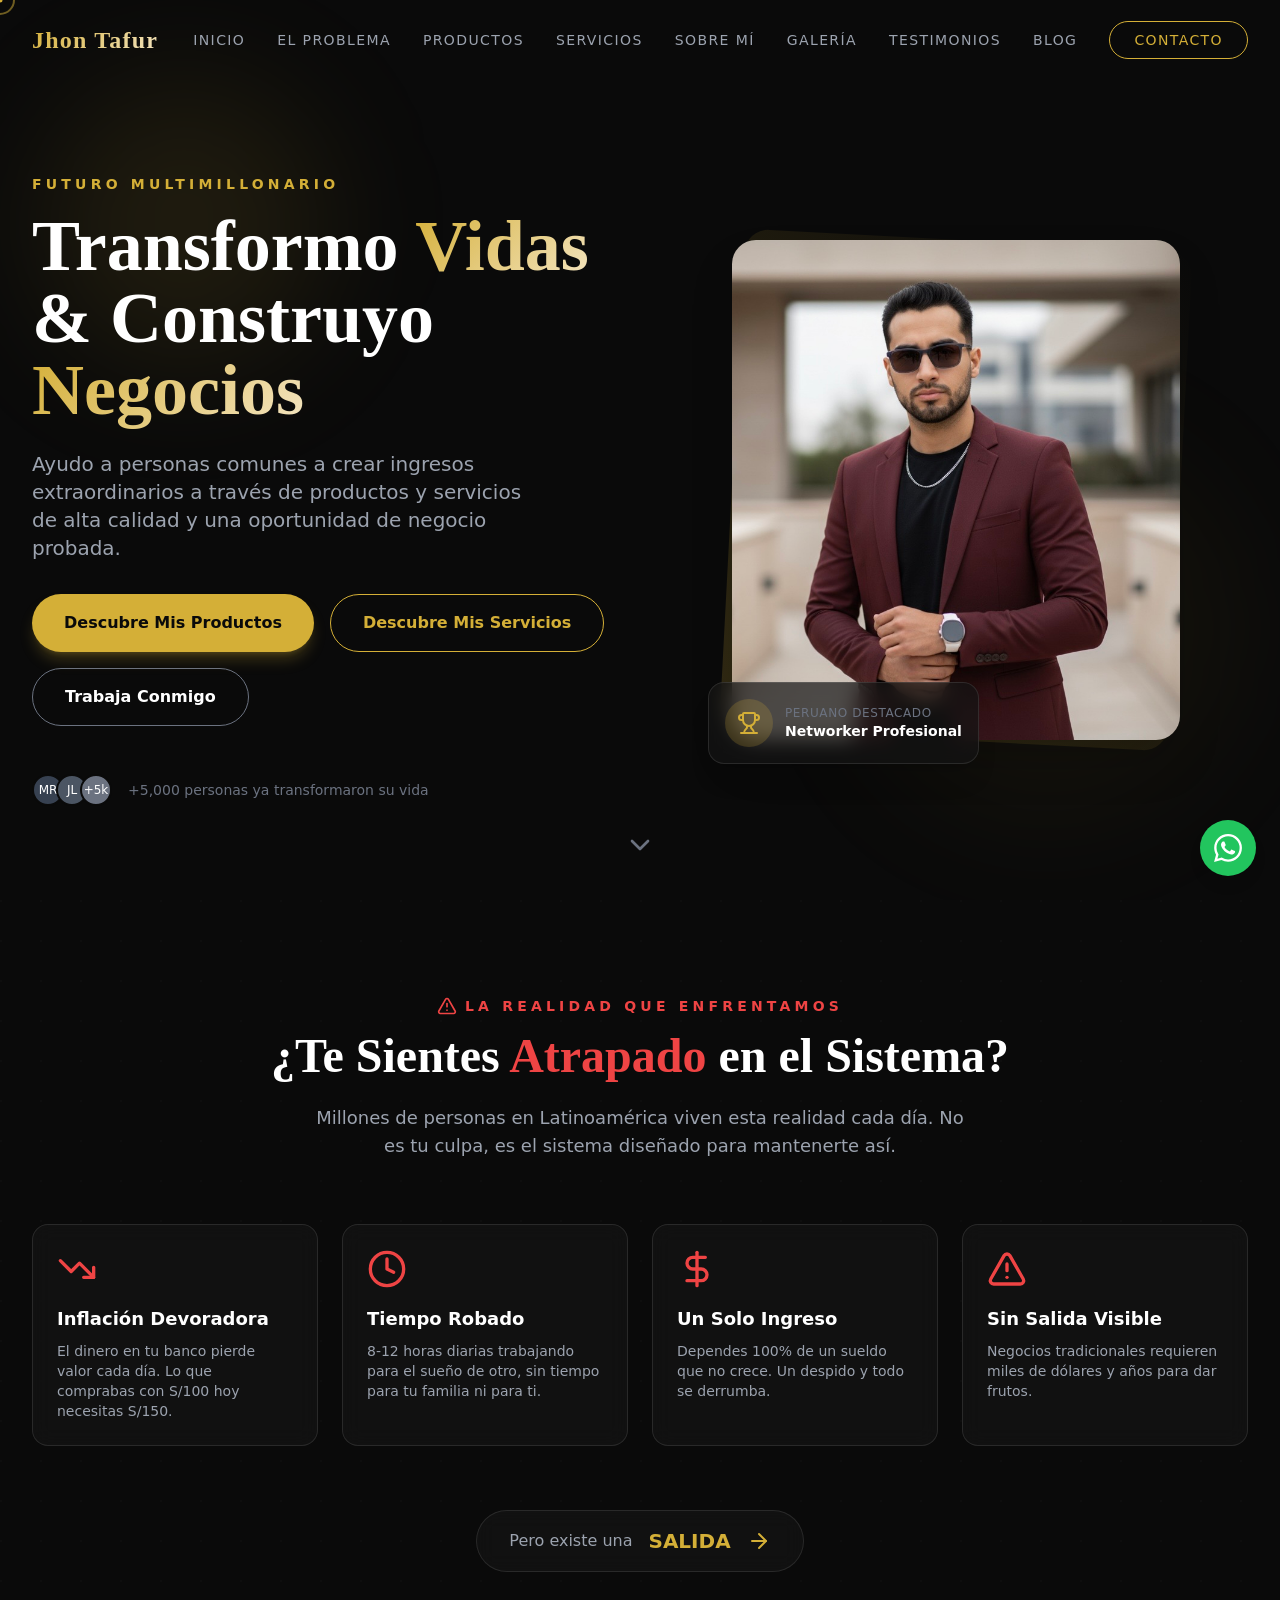
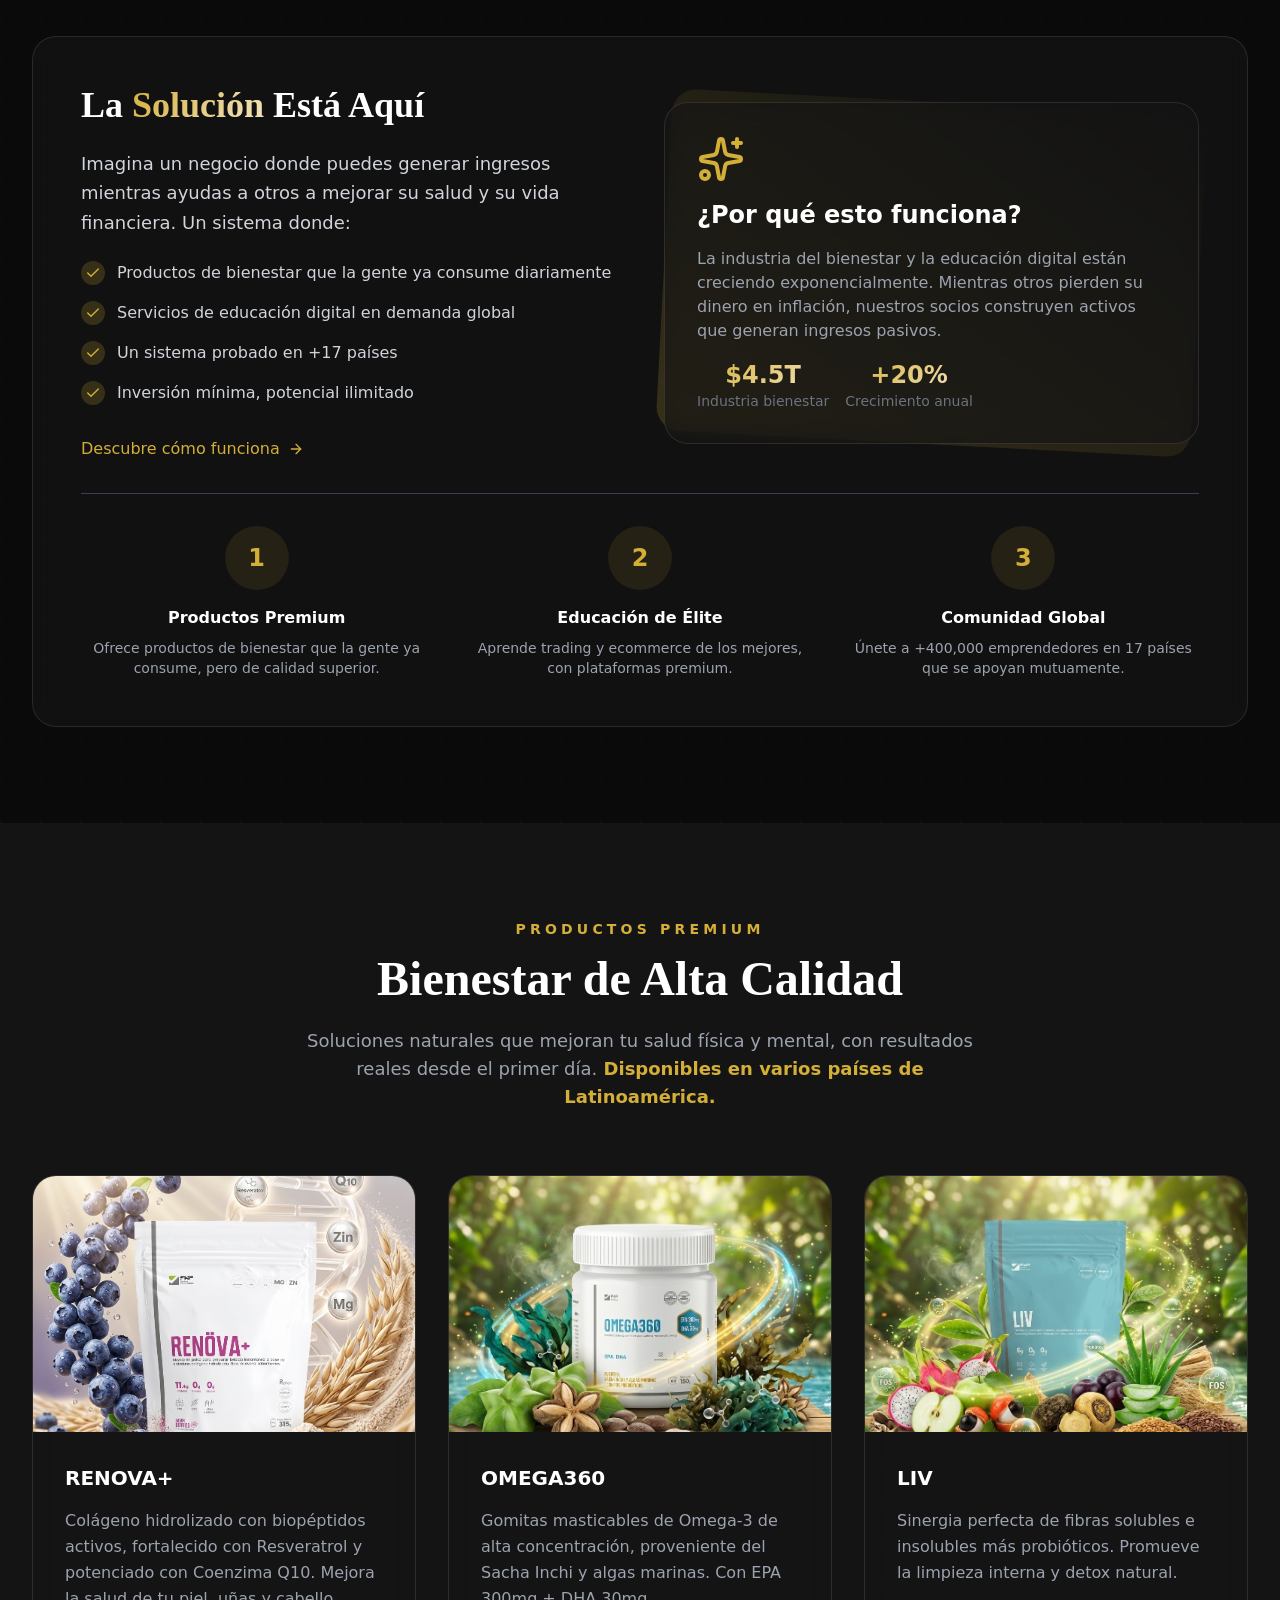
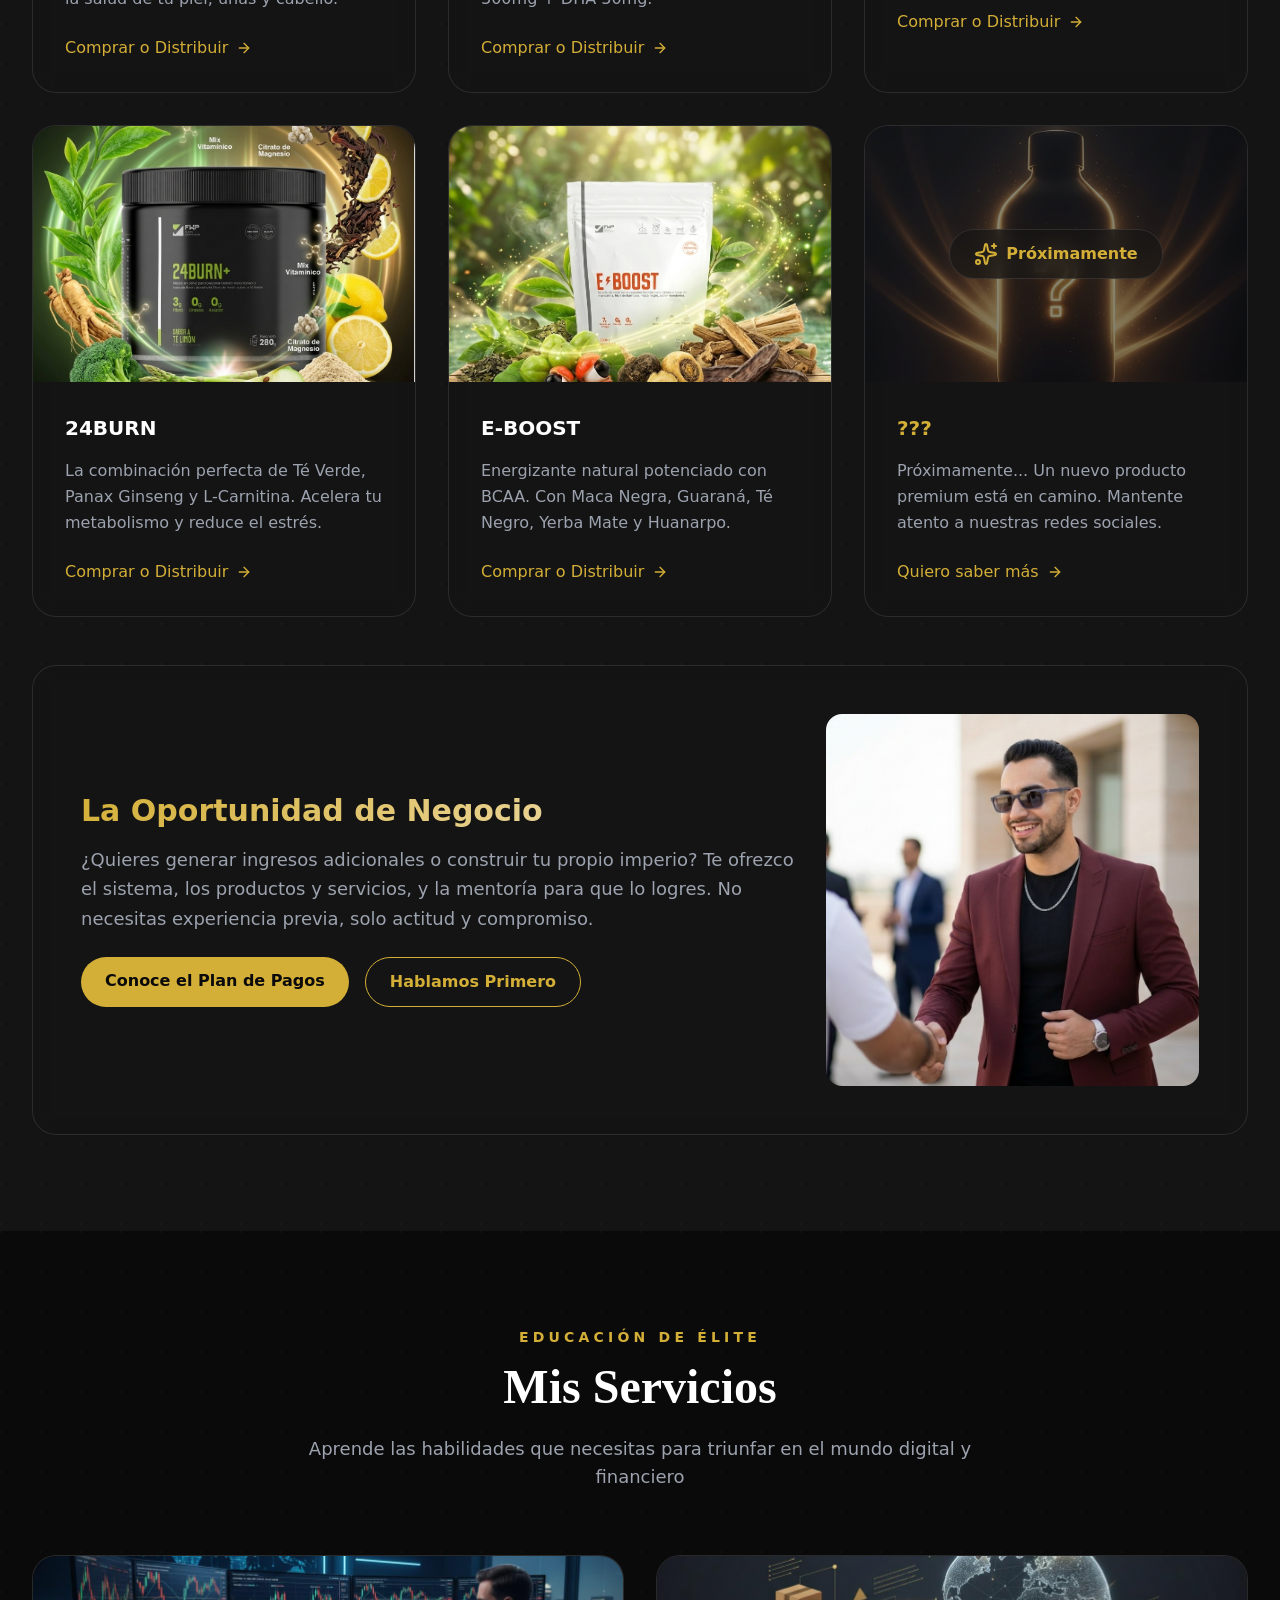
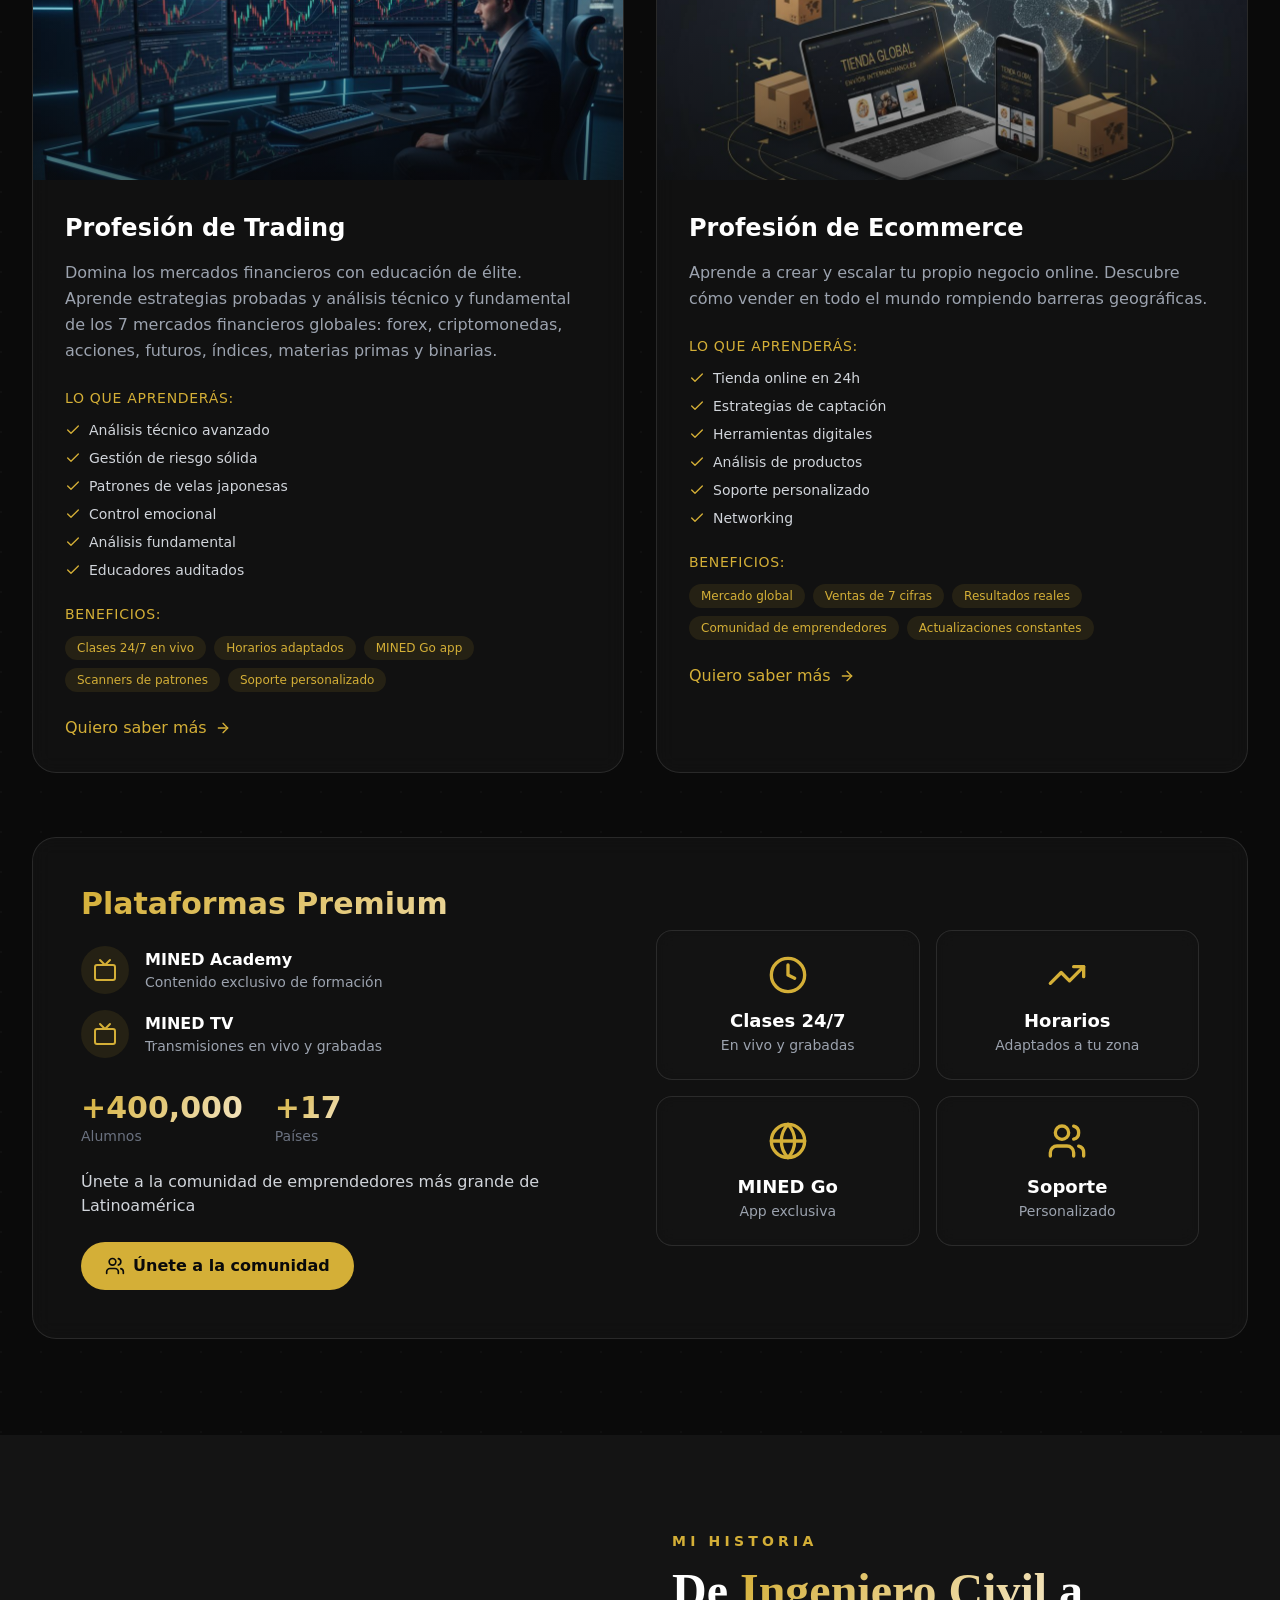
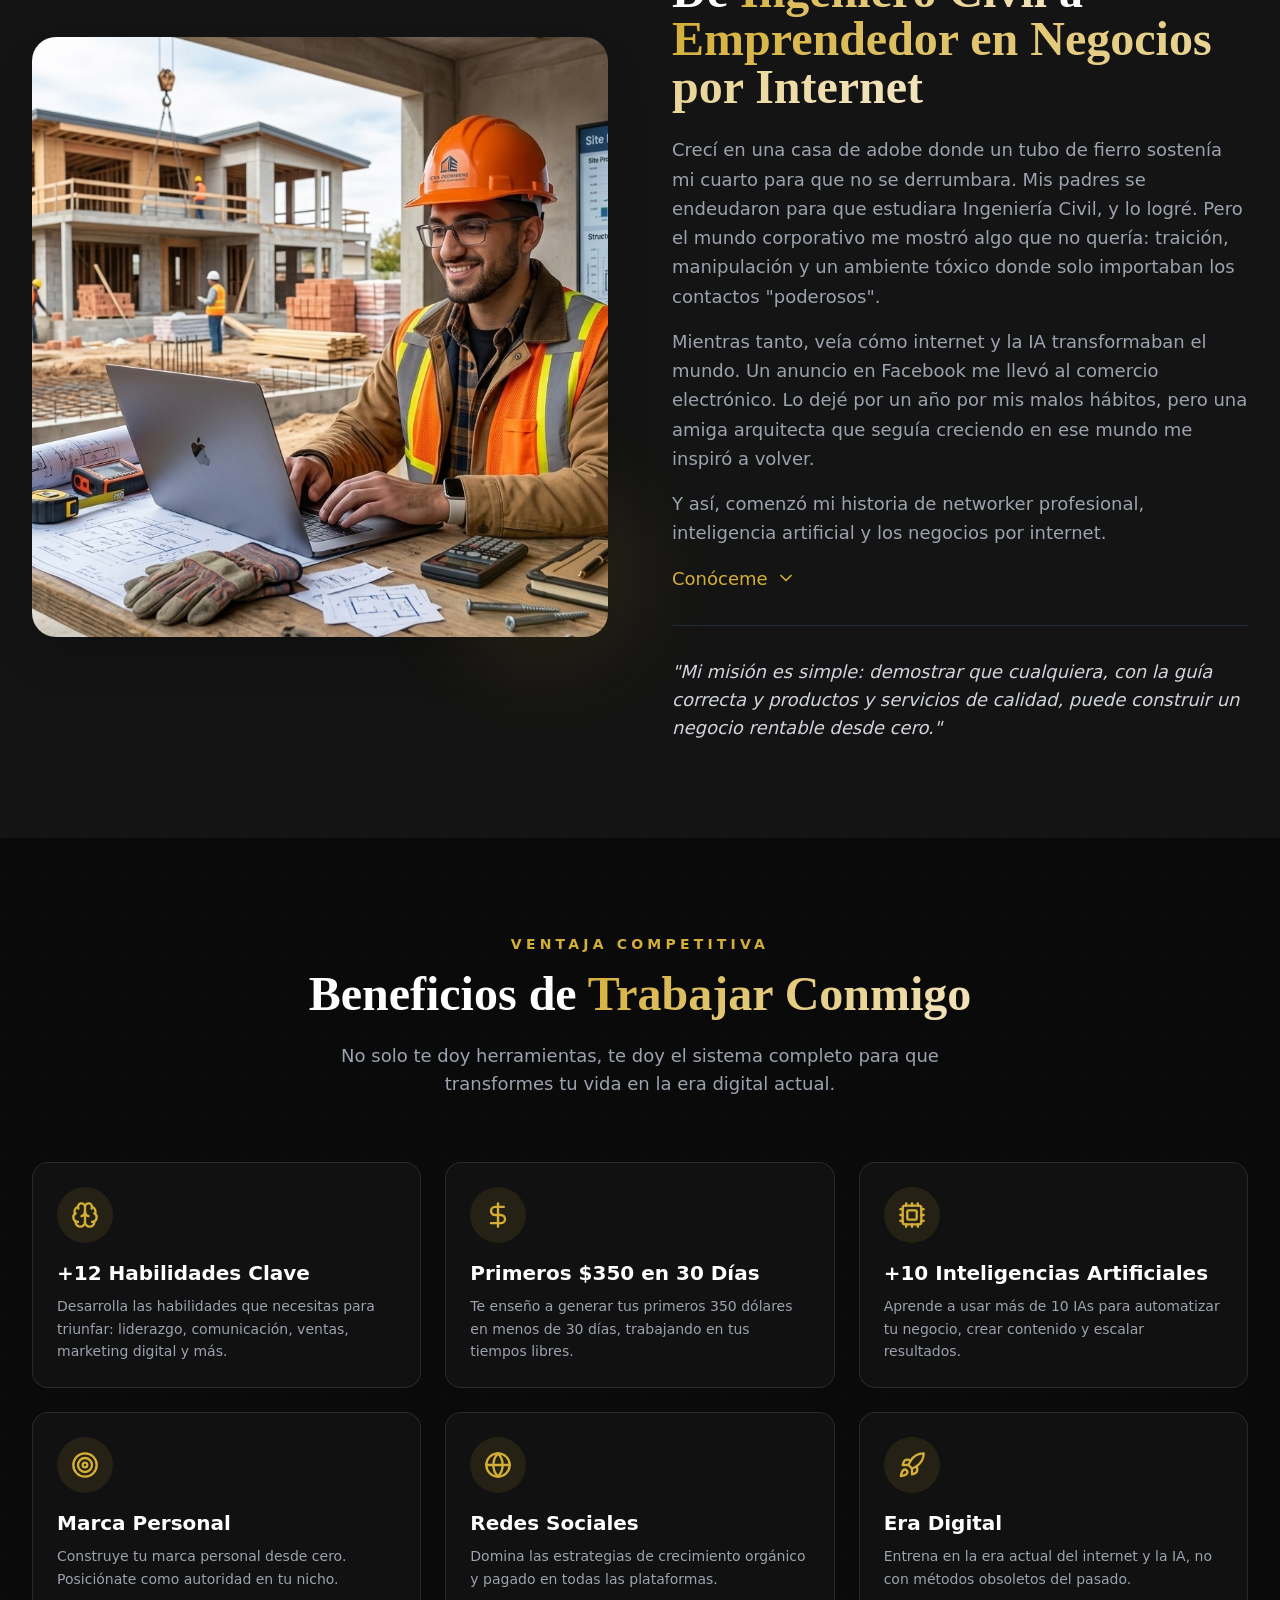
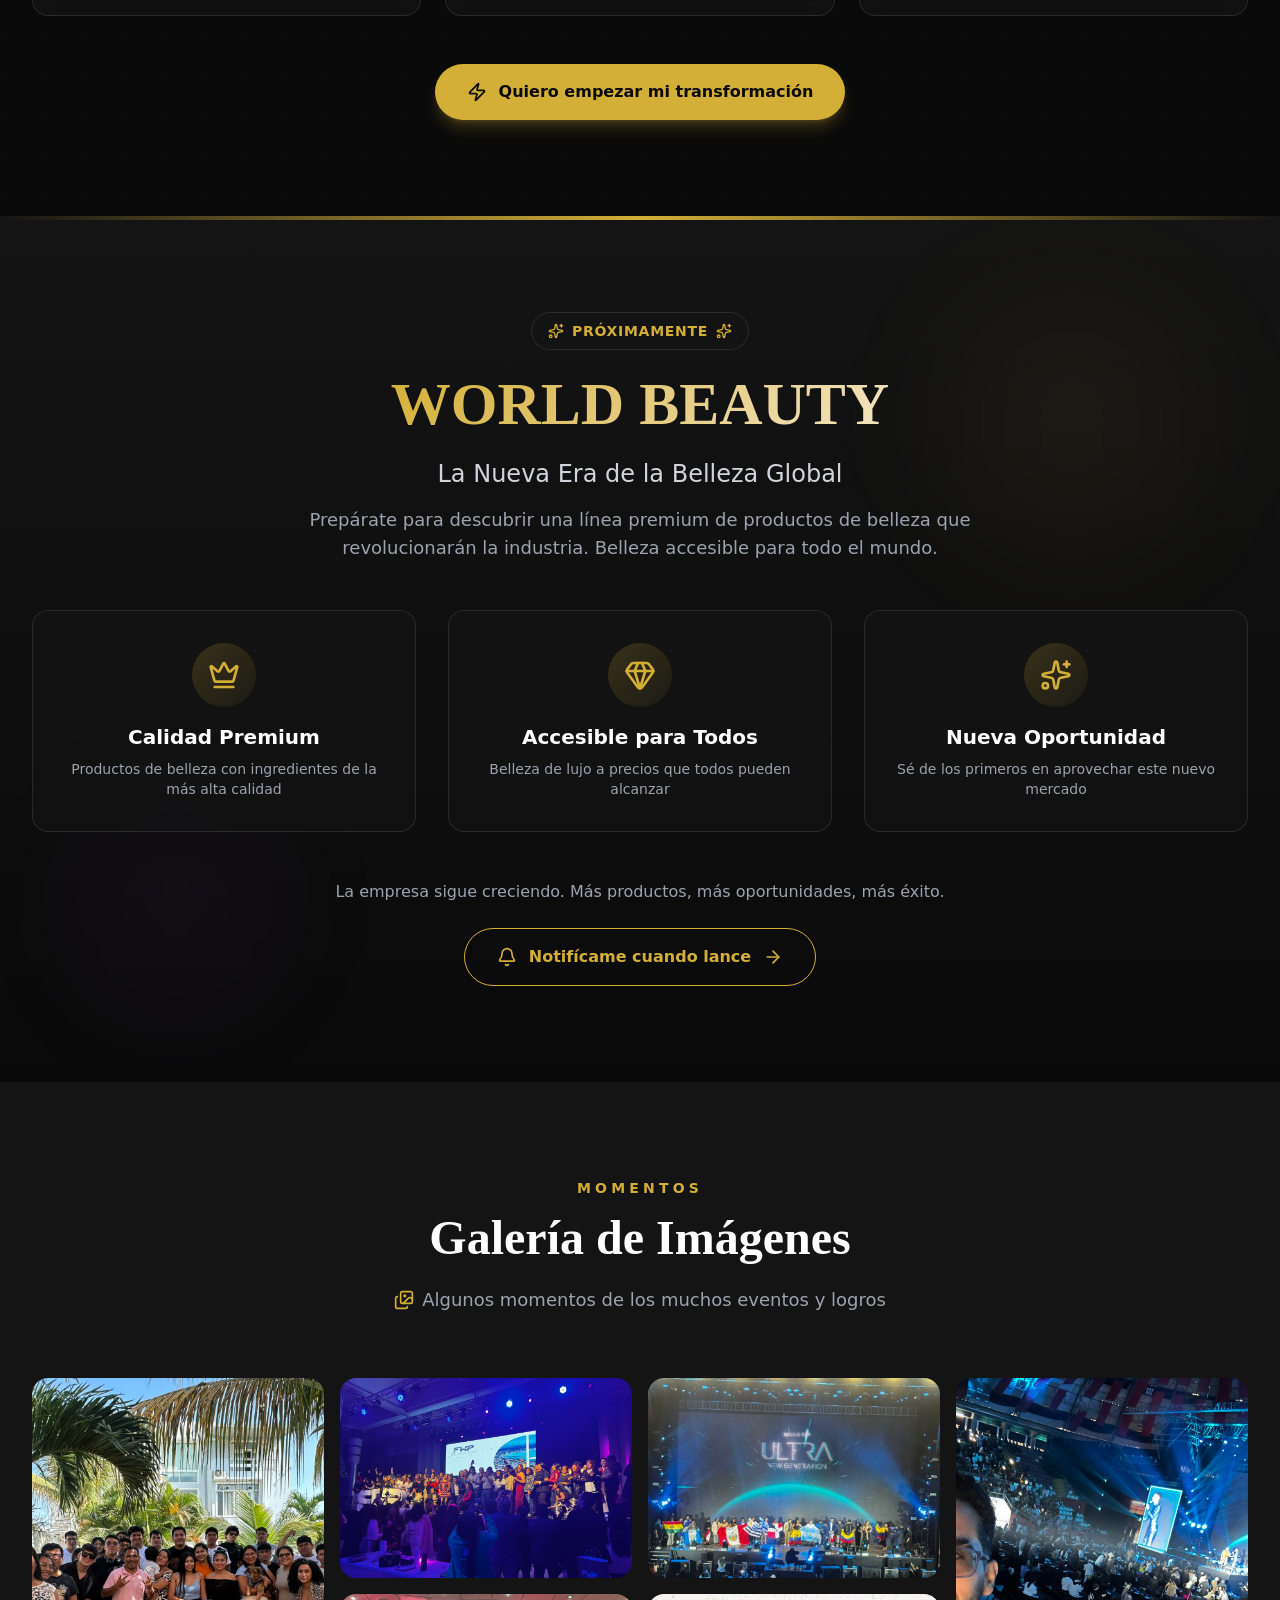
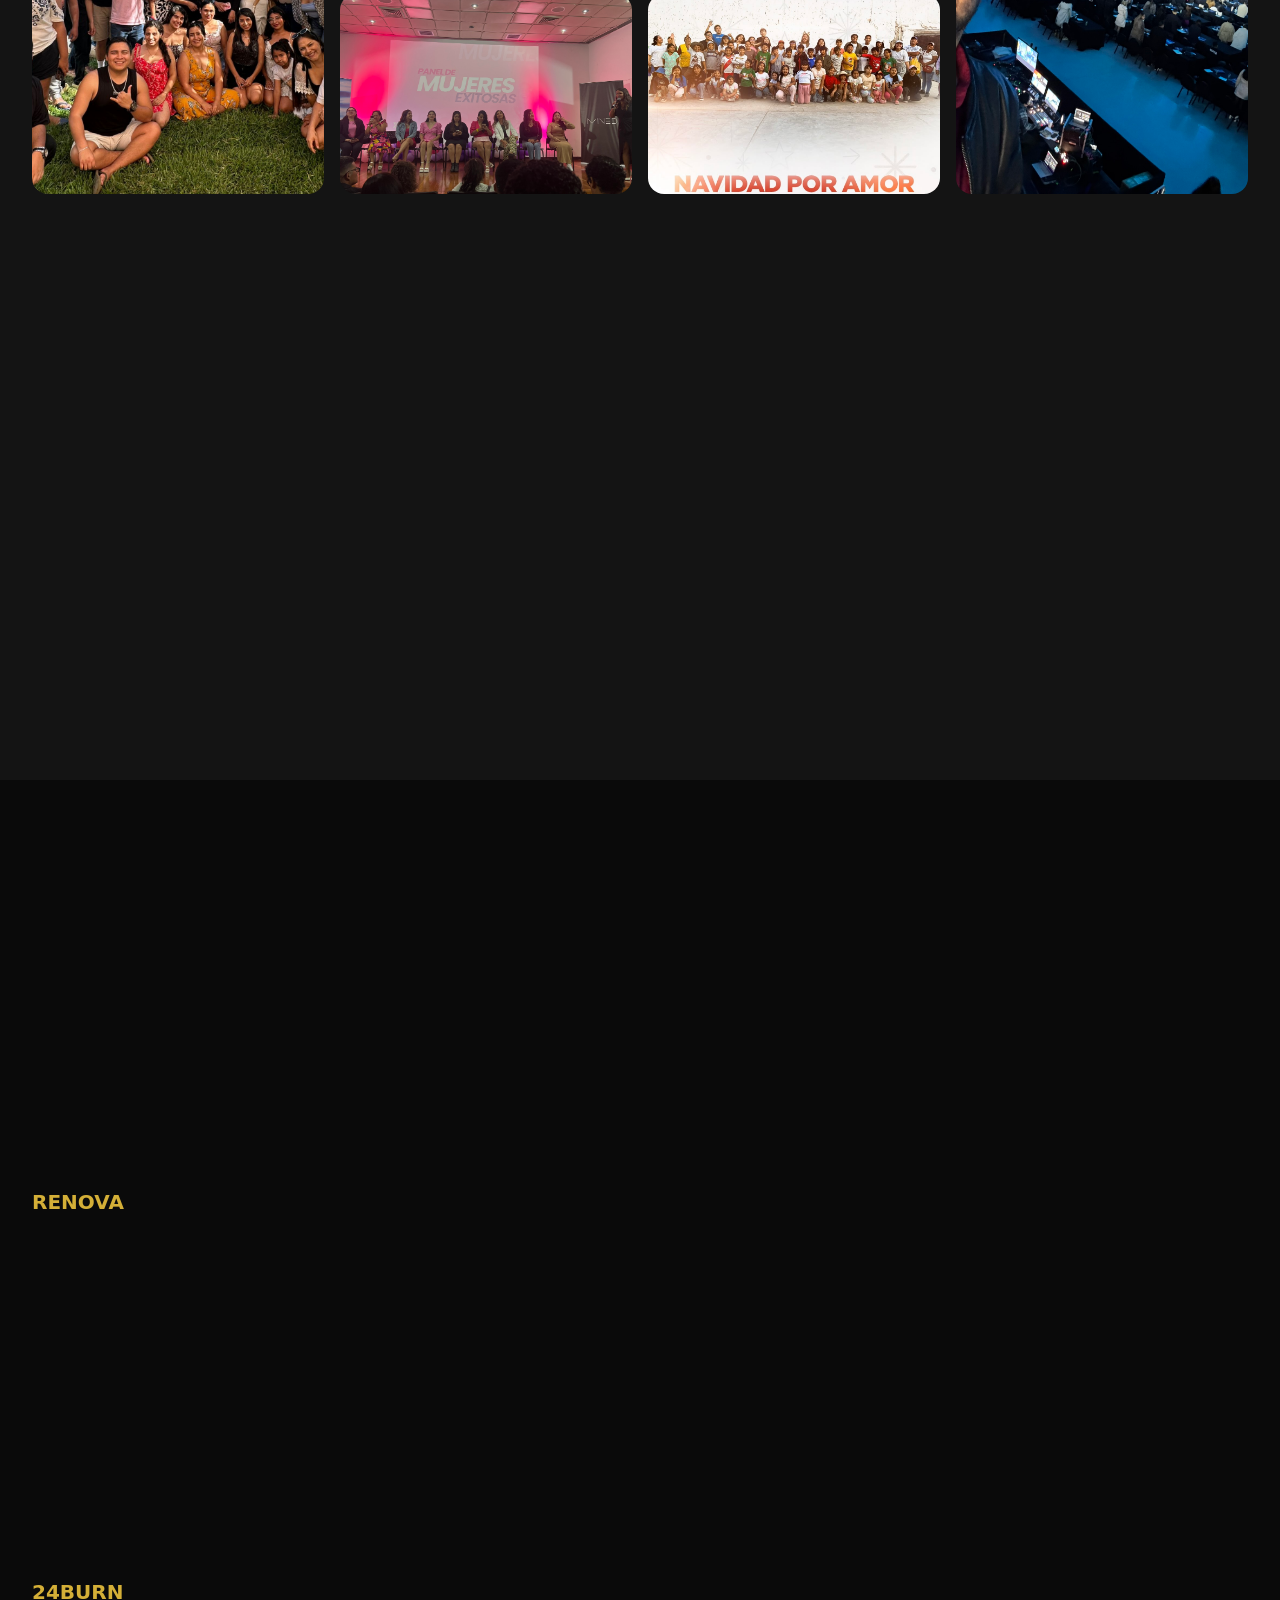
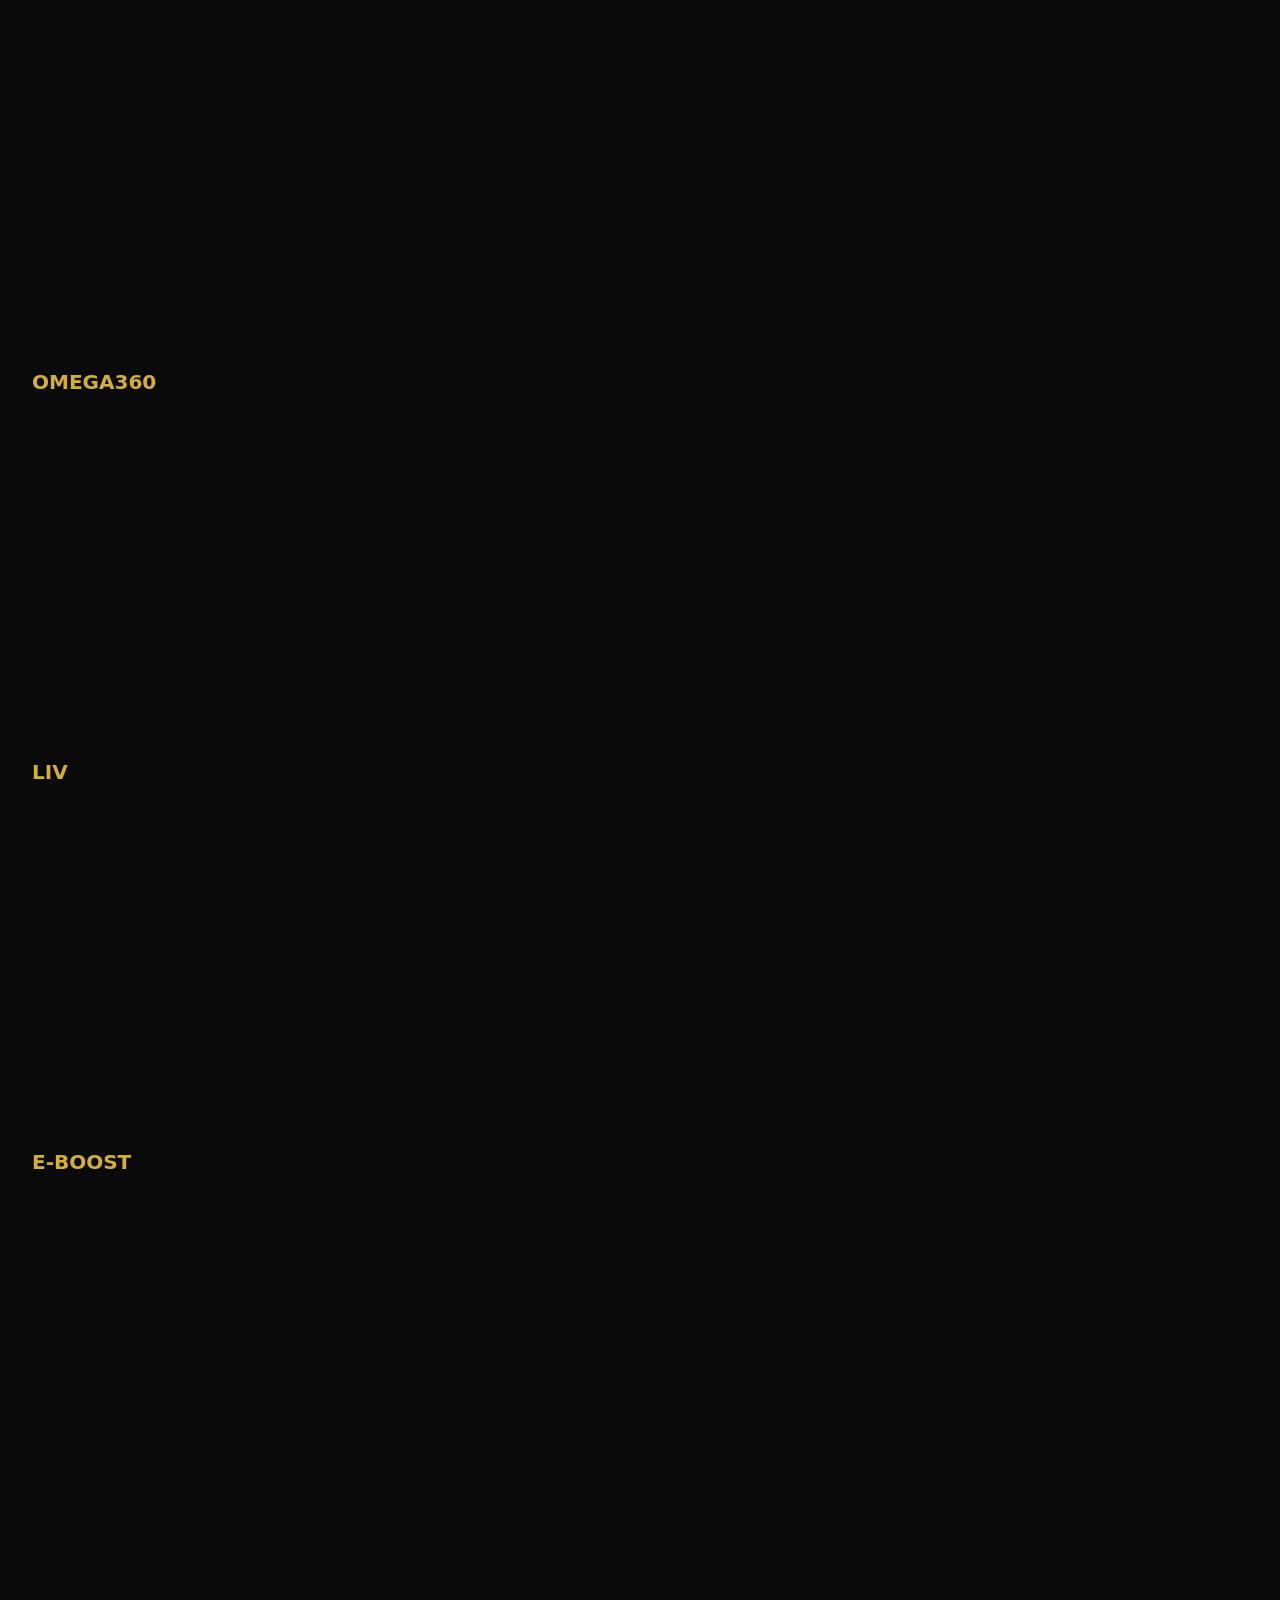
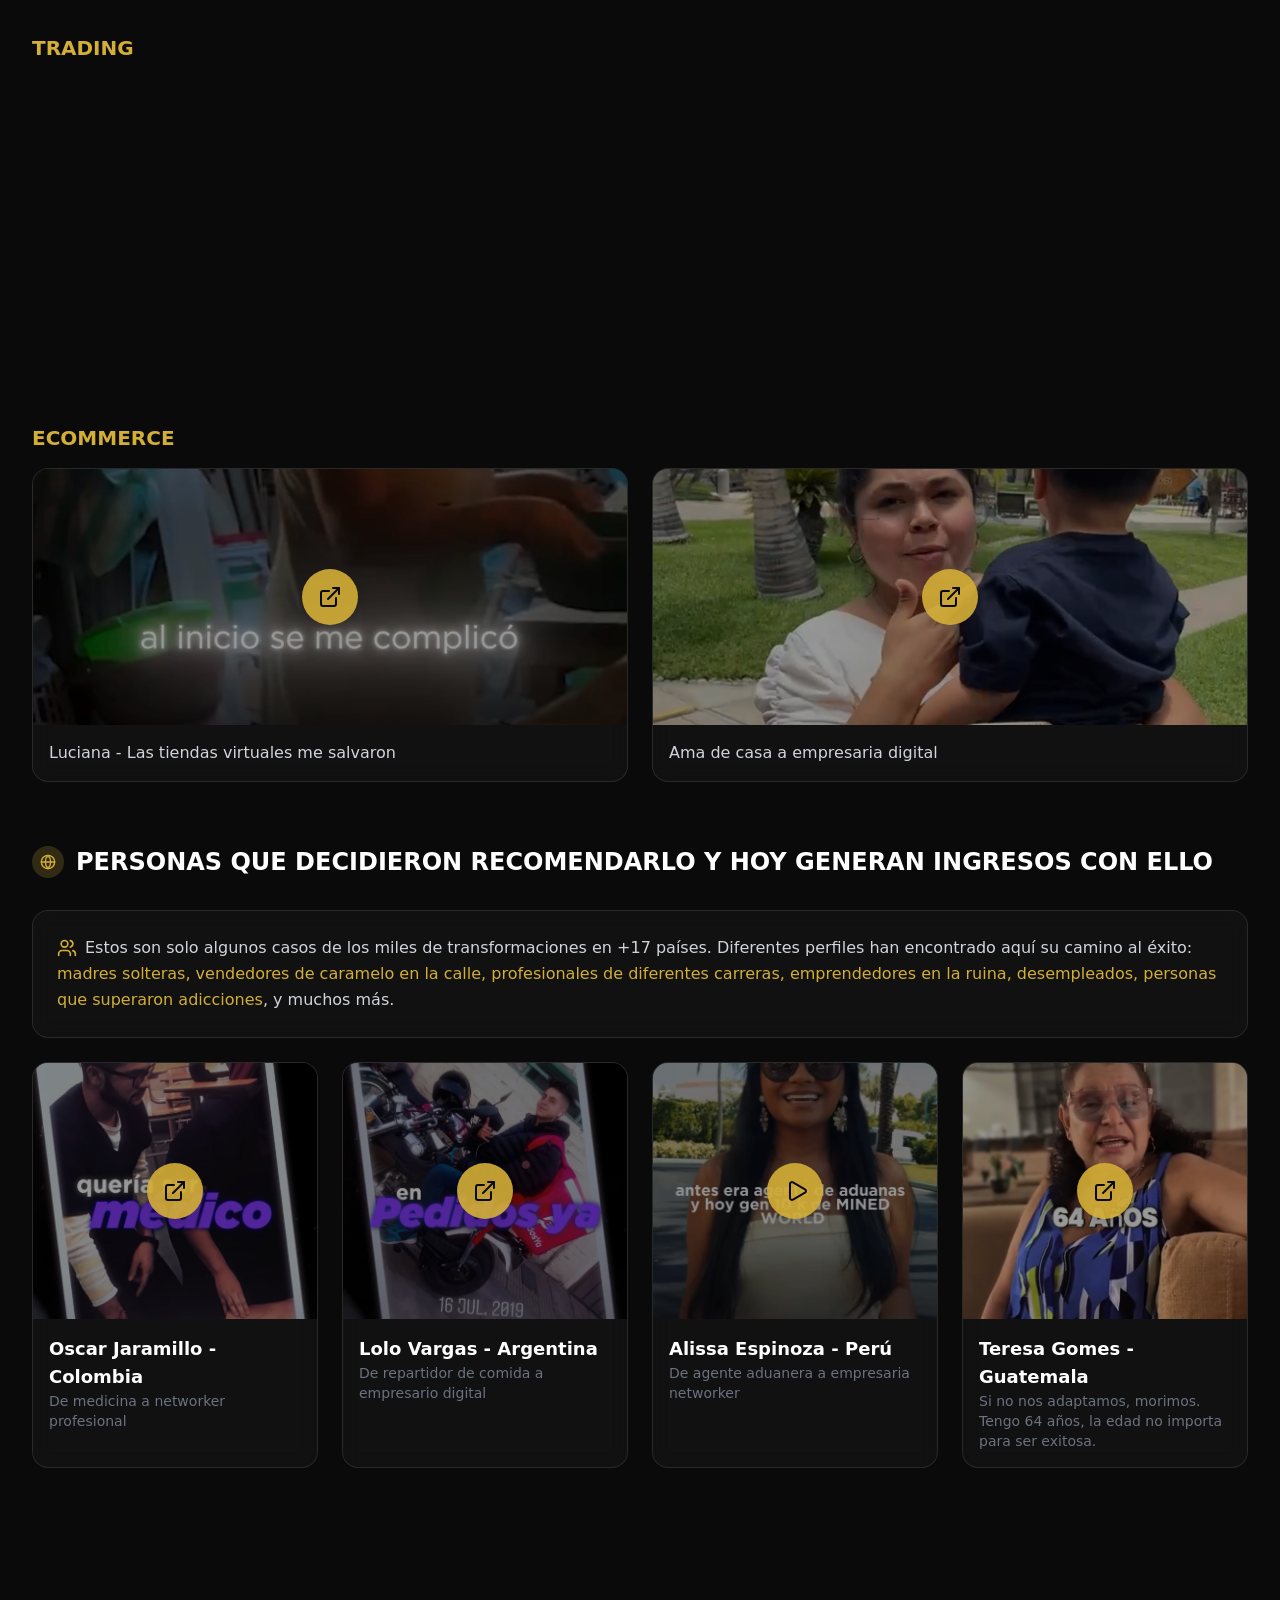
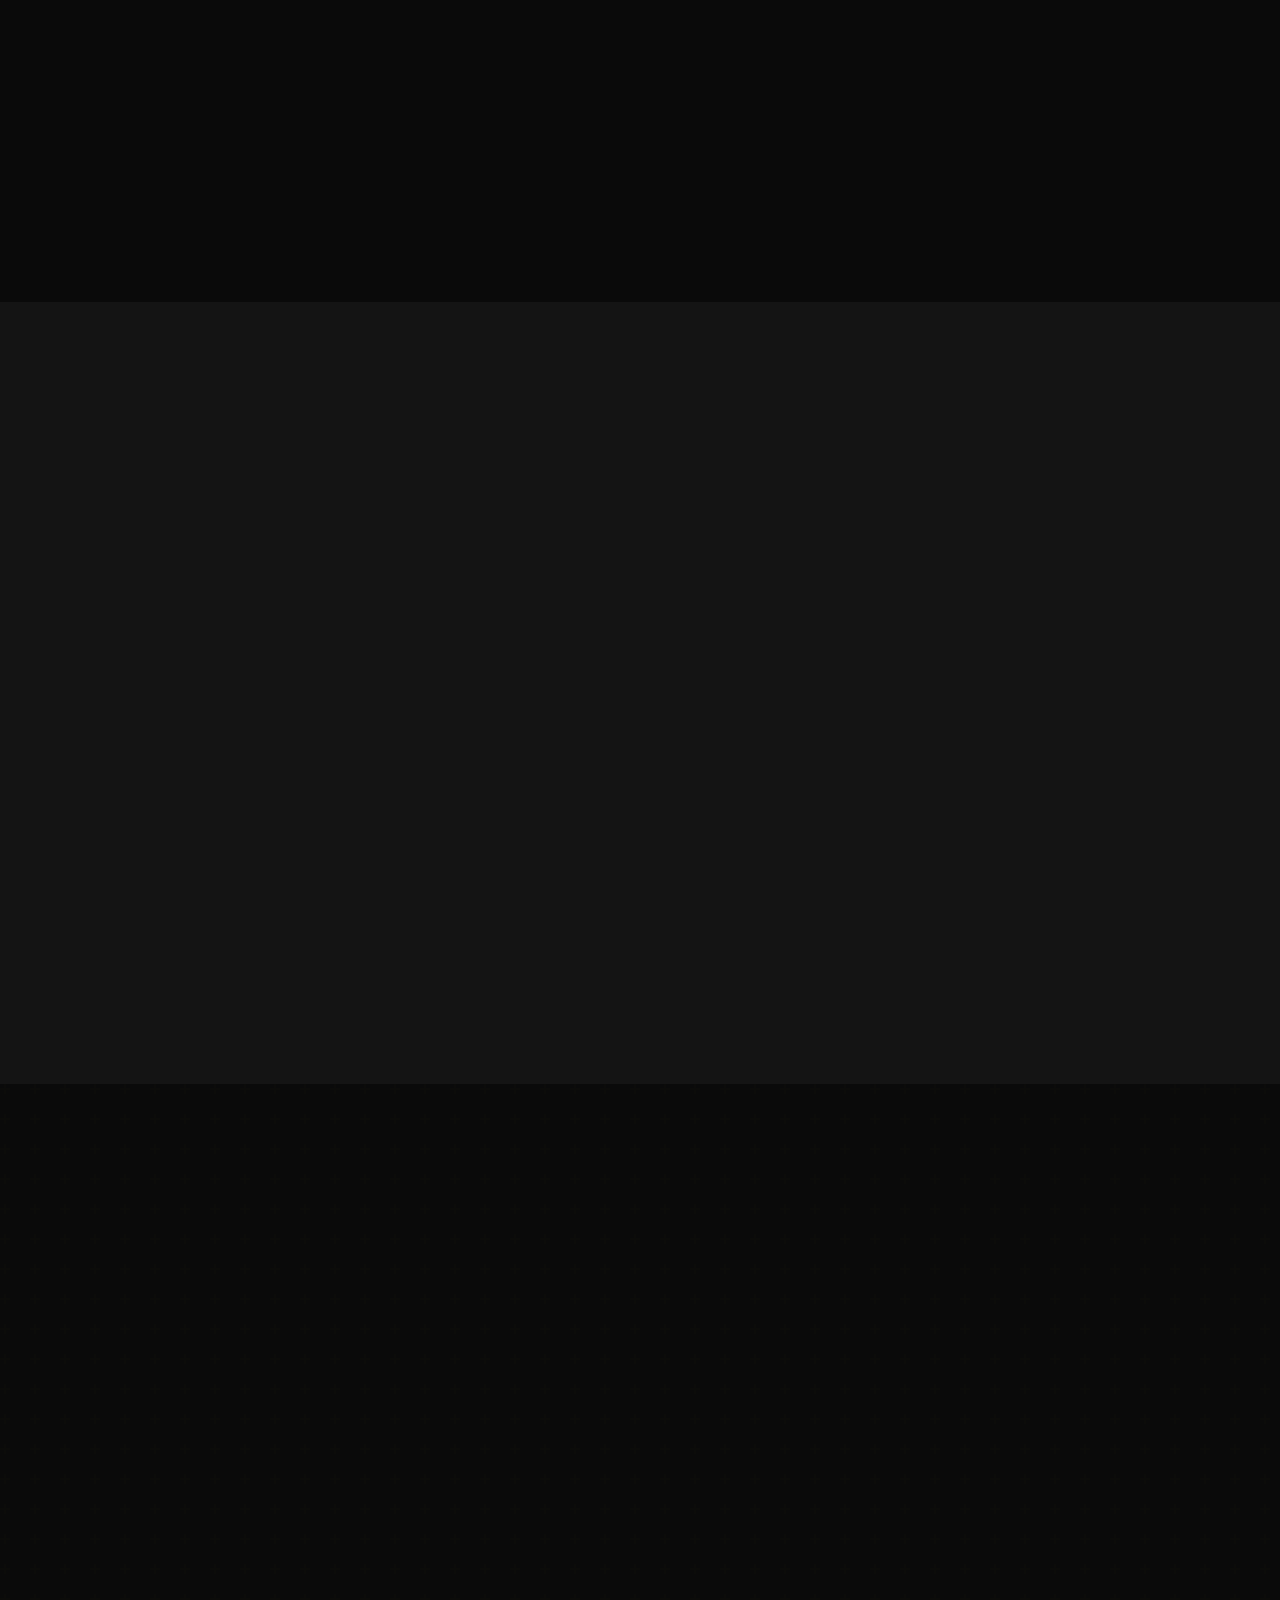
<file: index.html>
<!doctype html>
<html lang="en">
  <head>
    <meta charset="UTF-8" />
    <meta name="viewport" content="width=device-width, initial-scale=1.0" />
    <title>Jhon Tafur | Negocios por Internet y Network Marketing</title>
    <meta name="description" content="Descubre cómo construir ingresos por internet con ecommerce, trading y productos de bienestar. Aprende el modelo de Network Marketing conmigo." />
<meta name="keywords" content="negocios por internet, network marketing peru, ingresos online, ecommerce, trading, emprendimiento digital" />
    <meta property="og:title" content="Jhon Tafur | Negocios por Internet">
<meta property="og:image" content="https://jhontafur.github.io/images/jhon-hero.jpg">
<meta property="og:url" content="https://jhontafur.github.io">
<meta property="og:type" content="website">
    <!-- Google tag (gtag.js) -->
<script async src="https://www.googletagmanager.com/gtag/js?id=G-79XG7JMR0M"></script>
<script>
  window.dataLayer = window.dataLayer || [];
  function gtag(){dataLayer.push(arguments);}
  gtag('js', new Date());

  gtag('config', 'G-79XG7JMR0M');
</script>
    <script type="module" crossorigin src="./assets/index-DAVjT3qT.js"></script>
    <link rel="stylesheet" crossorigin href="./assets/index-O0iG5mvG.css">
  </head>
  <body>
    <div id="root"></div>
  </body>
</html>
</file>
<file: assets/index-O0iG5mvG.css>
*,:before,:after{--tw-border-spacing-x: 0;--tw-border-spacing-y: 0;--tw-translate-x: 0;--tw-translate-y: 0;--tw-rotate: 0;--tw-skew-x: 0;--tw-skew-y: 0;--tw-scale-x: 1;--tw-scale-y: 1;--tw-pan-x: ;--tw-pan-y: ;--tw-pinch-zoom: ;--tw-scroll-snap-strictness: proximity;--tw-gradient-from-position: ;--tw-gradient-via-position: ;--tw-gradient-to-position: ;--tw-ordinal: ;--tw-slashed-zero: ;--tw-numeric-figure: ;--tw-numeric-spacing: ;--tw-numeric-fraction: ;--tw-ring-inset: ;--tw-ring-offset-width: 0px;--tw-ring-offset-color: #fff;--tw-ring-color: rgb(59 130 246 / .5);--tw-ring-offset-shadow: 0 0 #0000;--tw-ring-shadow: 0 0 #0000;--tw-shadow: 0 0 #0000;--tw-shadow-colored: 0 0 #0000;--tw-blur: ;--tw-brightness: ;--tw-contrast: ;--tw-grayscale: ;--tw-hue-rotate: ;--tw-invert: ;--tw-saturate: ;--tw-sepia: ;--tw-drop-shadow: ;--tw-backdrop-blur: ;--tw-backdrop-brightness: ;--tw-backdrop-contrast: ;--tw-backdrop-grayscale: ;--tw-backdrop-hue-rotate: ;--tw-backdrop-invert: ;--tw-backdrop-opacity: ;--tw-backdrop-saturate: ;--tw-backdrop-sepia: ;--tw-contain-size: ;--tw-contain-layout: ;--tw-contain-paint: ;--tw-contain-style: }::backdrop{--tw-border-spacing-x: 0;--tw-border-spacing-y: 0;--tw-translate-x: 0;--tw-translate-y: 0;--tw-rotate: 0;--tw-skew-x: 0;--tw-skew-y: 0;--tw-scale-x: 1;--tw-scale-y: 1;--tw-pan-x: ;--tw-pan-y: ;--tw-pinch-zoom: ;--tw-scroll-snap-strictness: proximity;--tw-gradient-from-position: ;--tw-gradient-via-position: ;--tw-gradient-to-position: ;--tw-ordinal: ;--tw-slashed-zero: ;--tw-numeric-figure: ;--tw-numeric-spacing: ;--tw-numeric-fraction: ;--tw-ring-inset: ;--tw-ring-offset-width: 0px;--tw-ring-offset-color: #fff;--tw-ring-color: rgb(59 130 246 / .5);--tw-ring-offset-shadow: 0 0 #0000;--tw-ring-shadow: 0 0 #0000;--tw-shadow: 0 0 #0000;--tw-shadow-colored: 0 0 #0000;--tw-blur: ;--tw-brightness: ;--tw-contrast: ;--tw-grayscale: ;--tw-hue-rotate: ;--tw-invert: ;--tw-saturate: ;--tw-sepia: ;--tw-drop-shadow: ;--tw-backdrop-blur: ;--tw-backdrop-brightness: ;--tw-backdrop-contrast: ;--tw-backdrop-grayscale: ;--tw-backdrop-hue-rotate: ;--tw-backdrop-invert: ;--tw-backdrop-opacity: ;--tw-backdrop-saturate: ;--tw-backdrop-sepia: ;--tw-contain-size: ;--tw-contain-layout: ;--tw-contain-paint: ;--tw-contain-style: }*,:before,:after{box-sizing:border-box;border-width:0;border-style:solid;border-color:#e5e7eb}:before,:after{--tw-content: ""}html,:host{line-height:1.5;-webkit-text-size-adjust:100%;-moz-tab-size:4;-o-tab-size:4;tab-size:4;font-family:ui-sans-serif,system-ui,sans-serif,"Apple Color Emoji","Segoe UI Emoji",Segoe UI Symbol,"Noto Color Emoji";font-feature-settings:normal;font-variation-settings:normal;-webkit-tap-highlight-color:transparent}body{margin:0;line-height:inherit}hr{height:0;color:inherit;border-top-width:1px}abbr:where([title]){-webkit-text-decoration:underline dotted;text-decoration:underline dotted}h1,h2,h3,h4,h5,h6{font-size:inherit;font-weight:inherit}a{color:inherit;text-decoration:inherit}b,strong{font-weight:bolder}code,kbd,samp,pre{font-family:ui-monospace,SFMono-Regular,Menlo,Monaco,Consolas,Liberation Mono,Courier New,monospace;font-feature-settings:normal;font-variation-settings:normal;font-size:1em}small{font-size:80%}sub,sup{font-size:75%;line-height:0;position:relative;vertical-align:baseline}sub{bottom:-.25em}sup{top:-.5em}table{text-indent:0;border-color:inherit;border-collapse:collapse}button,input,optgroup,select,textarea{font-family:inherit;font-feature-settings:inherit;font-variation-settings:inherit;font-size:100%;font-weight:inherit;line-height:inherit;letter-spacing:inherit;color:inherit;margin:0;padding:0}button,select{text-transform:none}button,input:where([type=button]),input:where([type=reset]),input:where([type=submit]){-webkit-appearance:button;background-color:transparent;background-image:none}:-moz-focusring{outline:auto}:-moz-ui-invalid{box-shadow:none}progress{vertical-align:baseline}::-webkit-inner-spin-button,::-webkit-outer-spin-button{height:auto}[type=search]{-webkit-appearance:textfield;outline-offset:-2px}::-webkit-search-decoration{-webkit-appearance:none}::-webkit-file-upload-button{-webkit-appearance:button;font:inherit}summary{display:list-item}blockquote,dl,dd,h1,h2,h3,h4,h5,h6,hr,figure,p,pre{margin:0}fieldset{margin:0;padding:0}legend{padding:0}ol,ul,menu{list-style:none;margin:0;padding:0}dialog{padding:0}textarea{resize:vertical}input::-moz-placeholder,textarea::-moz-placeholder{opacity:1;color:#9ca3af}input::placeholder,textarea::placeholder{opacity:1;color:#9ca3af}button,[role=button]{cursor:pointer}:disabled{cursor:default}img,svg,video,canvas,audio,iframe,embed,object{display:block;vertical-align:middle}img,video{max-width:100%;height:auto}[hidden]:where(:not([hidden=until-found])){display:none}.sr-only{position:absolute;width:1px;height:1px;padding:0;margin:-1px;overflow:hidden;clip:rect(0,0,0,0);white-space:nowrap;border-width:0}.pointer-events-none{pointer-events:none}.visible{visibility:visible}.invisible{visibility:hidden}.fixed{position:fixed}.absolute{position:absolute}.relative{position:relative}.inset-0{inset:0}.inset-x-0{left:0;right:0}.inset-y-0{top:0;bottom:0}.-bottom-12{bottom:-3rem}.-bottom-6{bottom:-1.5rem}.-bottom-8{bottom:-2rem}.-left-12{left:-3rem}.-left-6{left:-1.5rem}.-right-12{right:-3rem}.-right-8{right:-2rem}.-top-12{top:-3rem}.bottom-0{bottom:0}.bottom-20{bottom:5rem}.bottom-6{bottom:1.5rem}.bottom-8{bottom:2rem}.left-0{left:0}.left-1\/2{left:50%}.left-10{left:2.5rem}.left-2{left:.5rem}.left-20{left:5rem}.left-4{left:1rem}.left-\[50\%\]{left:50%}.right-0{right:0}.right-1{right:.25rem}.right-10{right:2.5rem}.right-2{right:.5rem}.right-20{right:5rem}.right-3{right:.75rem}.right-4{right:1rem}.right-6{right:1.5rem}.top-0{top:0}.top-1\.5{top:.375rem}.top-1\/2{top:50%}.top-20{top:5rem}.top-3\.5{top:.875rem}.top-4{top:1rem}.top-6{top:1.5rem}.top-\[1px\]{top:1px}.top-\[50\%\]{top:50%}.top-\[60\%\]{top:60%}.top-full{top:100%}.isolate{isolation:isolate}.z-0{z-index:0}.z-10{z-index:10}.z-20{z-index:20}.z-50{z-index:50}.z-\[100\]{z-index:100}.z-\[1\]{z-index:1}.order-1{order:1}.order-2{order:2}.order-first{order:-9999}.order-last{order:9999}.col-start-2{grid-column-start:2}.row-span-2{grid-row:span 2 / span 2}.row-start-1{grid-row-start:1}.\!m-0{margin:0!important}.-mx-1{margin-left:-.25rem;margin-right:-.25rem}.-my-2{margin-top:-.5rem;margin-bottom:-.5rem}.mx-2{margin-left:.5rem;margin-right:.5rem}.mx-3\.5{margin-left:.875rem;margin-right:.875rem}.mx-auto{margin-left:auto;margin-right:auto}.my-0{margin-top:0;margin-bottom:0}.my-0\.5{margin-top:.125rem;margin-bottom:.125rem}.my-1{margin-top:.25rem;margin-bottom:.25rem}.-ml-4{margin-left:-1rem}.-mt-4{margin-top:-1rem}.mb-10{margin-bottom:2.5rem}.mb-12{margin-bottom:3rem}.mb-16{margin-bottom:4rem}.mb-2{margin-bottom:.5rem}.mb-3{margin-bottom:.75rem}.mb-4{margin-bottom:1rem}.mb-6{margin-bottom:1.5rem}.mb-8{margin-bottom:2rem}.ml-0\.5{margin-left:.125rem}.ml-1{margin-left:.25rem}.ml-2{margin-left:.5rem}.ml-4{margin-left:1rem}.ml-auto{margin-left:auto}.mr-2{margin-right:.5rem}.mt-1\.5{margin-top:.375rem}.mt-12{margin-top:3rem}.mt-2{margin-top:.5rem}.mt-4{margin-top:1rem}.mt-8{margin-top:2rem}.mt-auto{margin-top:auto}.line-clamp-1{overflow:hidden;display:-webkit-box;-webkit-box-orient:vertical;-webkit-line-clamp:1}.line-clamp-2{overflow:hidden;display:-webkit-box;-webkit-box-orient:vertical;-webkit-line-clamp:2}.block{display:block}.inline{display:inline}.flex{display:flex}.inline-flex{display:inline-flex}.table{display:table}.table-caption{display:table-caption}.table-cell{display:table-cell}.table-row{display:table-row}.grid{display:grid}.hidden{display:none}.aspect-square{aspect-ratio:1 / 1}.aspect-video{aspect-ratio:16 / 9}.size-10{width:2.5rem;height:2.5rem}.size-2{width:.5rem;height:.5rem}.size-2\.5{width:.625rem;height:.625rem}.size-3{width:.75rem;height:.75rem}.size-3\.5{width:.875rem;height:.875rem}.size-4{width:1rem;height:1rem}.size-6{width:1.5rem;height:1.5rem}.size-7{width:1.75rem;height:1.75rem}.size-8{width:2rem;height:2rem}.size-9{width:2.25rem;height:2.25rem}.size-auto{width:auto;height:auto}.size-full{width:100%;height:100%}.h-1{height:.25rem}.h-1\.5{height:.375rem}.h-10{height:2.5rem}.h-12{height:3rem}.h-14{height:3.5rem}.h-16{height:4rem}.h-2{height:.5rem}.h-2\.5{height:.625rem}.h-20{height:5rem}.h-3{height:.75rem}.h-4{height:1rem}.h-48{height:12rem}.h-5{height:1.25rem}.h-56{height:14rem}.h-6{height:1.5rem}.h-64{height:16rem}.h-7{height:1.75rem}.h-72{height:18rem}.h-8{height:2rem}.h-9{height:2.25rem}.h-96{height:24rem}.h-\[1\.15rem\]{height:1.15rem}.h-\[500px\]{height:500px}.h-\[600px\]{height:600px}.h-\[80vh\]{height:80vh}.h-\[calc\(100\%-1px\)\]{height:calc(100% - 1px)}.h-\[var\(--radix-navigation-menu-viewport-height\)\]{height:var(--radix-navigation-menu-viewport-height)}.h-\[var\(--radix-select-trigger-height\)\]{height:var(--radix-select-trigger-height)}.h-auto{height:auto}.h-full{height:100%}.h-px{height:1px}.h-svh{height:100svh}.max-h-\[300px\]{max-height:300px}.max-h-\[90vh\]{max-height:90vh}.min-h-0{min-height:0px}.min-h-16{min-height:4rem}.min-h-4{min-height:1rem}.min-h-screen{min-height:100vh}.min-h-svh{min-height:100svh}.w-0{width:0px}.w-1{width:.25rem}.w-10{width:2.5rem}.w-12{width:3rem}.w-14{width:3.5rem}.w-16{width:4rem}.w-2{width:.5rem}.w-2\.5{width:.625rem}.w-3{width:.75rem}.w-3\/4{width:75%}.w-4{width:1rem}.w-48{width:12rem}.w-5{width:1.25rem}.w-6{width:1.5rem}.w-64{width:16rem}.w-7{width:1.75rem}.w-72{width:18rem}.w-8{width:2rem}.w-9{width:2.25rem}.w-96{width:24rem}.w-\[100px\]{width:100px}.w-auto{width:auto}.w-fit{width:-moz-fit-content;width:fit-content}.w-full{width:100%}.w-max{width:-moz-max-content;width:max-content}.w-px{width:1px}.min-w-0{min-width:0px}.min-w-10{min-width:2.5rem}.min-w-5{min-width:1.25rem}.min-w-8{min-width:2rem}.min-w-9{min-width:2.25rem}.min-w-\[12rem\]{min-width:12rem}.min-w-\[8rem\]{min-width:8rem}.min-w-\[var\(--radix-select-trigger-width\)\]{min-width:var(--radix-select-trigger-width)}.max-w-2xl{max-width:42rem}.max-w-4xl{max-width:56rem}.max-w-6xl{max-width:72rem}.max-w-7xl{max-width:80rem}.max-w-\[calc\(100\%-2rem\)\]{max-width:calc(100% - 2rem)}.max-w-full{max-width:100%}.max-w-lg{max-width:32rem}.max-w-max{max-width:-moz-max-content;max-width:max-content}.max-w-md{max-width:28rem}.max-w-sm{max-width:24rem}.max-w-xs{max-width:20rem}.flex-1{flex:1 1 0%}.flex-shrink-0,.shrink-0{flex-shrink:0}.grow{flex-grow:1}.grow-0{flex-grow:0}.basis-full{flex-basis:100%}.caption-bottom{caption-side:bottom}.border-collapse{border-collapse:collapse}.-translate-x-1\/2{--tw-translate-x: -50%;transform:translate(var(--tw-translate-x),var(--tw-translate-y)) rotate(var(--tw-rotate)) skew(var(--tw-skew-x)) skewY(var(--tw-skew-y)) scaleX(var(--tw-scale-x)) scaleY(var(--tw-scale-y))}.-translate-x-px{--tw-translate-x: -1px;transform:translate(var(--tw-translate-x),var(--tw-translate-y)) rotate(var(--tw-rotate)) skew(var(--tw-skew-x)) skewY(var(--tw-skew-y)) scaleX(var(--tw-scale-x)) scaleY(var(--tw-scale-y))}.-translate-y-1\/2{--tw-translate-y: -50%;transform:translate(var(--tw-translate-x),var(--tw-translate-y)) rotate(var(--tw-rotate)) skew(var(--tw-skew-x)) skewY(var(--tw-skew-y)) scaleX(var(--tw-scale-x)) scaleY(var(--tw-scale-y))}.translate-x-\[-50\%\]{--tw-translate-x: -50%;transform:translate(var(--tw-translate-x),var(--tw-translate-y)) rotate(var(--tw-rotate)) skew(var(--tw-skew-x)) skewY(var(--tw-skew-y)) scaleX(var(--tw-scale-x)) scaleY(var(--tw-scale-y))}.translate-x-px{--tw-translate-x: 1px;transform:translate(var(--tw-translate-x),var(--tw-translate-y)) rotate(var(--tw-rotate)) skew(var(--tw-skew-x)) skewY(var(--tw-skew-y)) scaleX(var(--tw-scale-x)) scaleY(var(--tw-scale-y))}.translate-y-0\.5{--tw-translate-y: .125rem;transform:translate(var(--tw-translate-x),var(--tw-translate-y)) rotate(var(--tw-rotate)) skew(var(--tw-skew-x)) skewY(var(--tw-skew-y)) scaleX(var(--tw-scale-x)) scaleY(var(--tw-scale-y))}.translate-y-\[-50\%\]{--tw-translate-y: -50%;transform:translate(var(--tw-translate-x),var(--tw-translate-y)) rotate(var(--tw-rotate)) skew(var(--tw-skew-x)) skewY(var(--tw-skew-y)) scaleX(var(--tw-scale-x)) scaleY(var(--tw-scale-y))}.translate-y-\[calc\(-50\%_-_2px\)\]{--tw-translate-y: calc(-50% - 2px) ;transform:translate(var(--tw-translate-x),var(--tw-translate-y)) rotate(var(--tw-rotate)) skew(var(--tw-skew-x)) skewY(var(--tw-skew-y)) scaleX(var(--tw-scale-x)) scaleY(var(--tw-scale-y))}.rotate-3{--tw-rotate: 3deg;transform:translate(var(--tw-translate-x),var(--tw-translate-y)) rotate(var(--tw-rotate)) skew(var(--tw-skew-x)) skewY(var(--tw-skew-y)) scaleX(var(--tw-scale-x)) scaleY(var(--tw-scale-y))}.rotate-45{--tw-rotate: 45deg;transform:translate(var(--tw-translate-x),var(--tw-translate-y)) rotate(var(--tw-rotate)) skew(var(--tw-skew-x)) skewY(var(--tw-skew-y)) scaleX(var(--tw-scale-x)) scaleY(var(--tw-scale-y))}.rotate-90{--tw-rotate: 90deg;transform:translate(var(--tw-translate-x),var(--tw-translate-y)) rotate(var(--tw-rotate)) skew(var(--tw-skew-x)) skewY(var(--tw-skew-y)) scaleX(var(--tw-scale-x)) scaleY(var(--tw-scale-y))}.transform{transform:translate(var(--tw-translate-x),var(--tw-translate-y)) rotate(var(--tw-rotate)) skew(var(--tw-skew-x)) skewY(var(--tw-skew-y)) scaleX(var(--tw-scale-x)) scaleY(var(--tw-scale-y))}@keyframes bounce{0%,to{transform:translateY(-25%);animation-timing-function:cubic-bezier(.8,0,1,1)}50%{transform:none;animation-timing-function:cubic-bezier(0,0,.2,1)}}.animate-bounce{animation:bounce 1s infinite}@keyframes caret-blink{0%,70%,to{opacity:1}20%,50%{opacity:0}}.animate-caret-blink{animation:caret-blink 1.25s ease-out infinite}@keyframes pulse{50%{opacity:.5}}.animate-pulse{animation:pulse 2s cubic-bezier(.4,0,.6,1) infinite}@keyframes spin{to{transform:rotate(360deg)}}.animate-spin{animation:spin 1s linear infinite}.cursor-default{cursor:default}.cursor-pointer{cursor:pointer}.cursor-text{cursor:text}.touch-none{touch-action:none}.select-none{-webkit-user-select:none;-moz-user-select:none;user-select:none}.resize-none{resize:none}.scroll-my-1{scroll-margin-top:.25rem;scroll-margin-bottom:.25rem}.scroll-py-1{scroll-padding-top:.25rem;scroll-padding-bottom:.25rem}.list-disc{list-style-type:disc}.list-none{list-style-type:none}.auto-rows-\[200px\]{grid-auto-rows:200px}.auto-rows-min{grid-auto-rows:min-content}.grid-cols-2{grid-template-columns:repeat(2,minmax(0,1fr))}.grid-cols-\[0_1fr\]{grid-template-columns:0 1fr}.grid-rows-\[auto_auto\]{grid-template-rows:auto auto}.flex-row{flex-direction:row}.flex-col{flex-direction:column}.flex-col-reverse{flex-direction:column-reverse}.flex-wrap{flex-wrap:wrap}.place-content-center{place-content:center}.items-start{align-items:flex-start}.items-end{align-items:flex-end}.items-center{align-items:center}.items-stretch{align-items:stretch}.justify-start{justify-content:flex-start}.justify-center{justify-content:center}.justify-between{justify-content:space-between}.justify-items-start{justify-items:start}.gap-0\.5{gap:.125rem}.gap-1{gap:.25rem}.gap-1\.5{gap:.375rem}.gap-12{gap:3rem}.gap-16{gap:4rem}.gap-2{gap:.5rem}.gap-2\.5{gap:.625rem}.gap-3{gap:.75rem}.gap-4{gap:1rem}.gap-6{gap:1.5rem}.gap-7{gap:1.75rem}.gap-8{gap:2rem}.gap-\[--spacing\(var\(--gap\)\)\]{gap:var(--spacing(var(--gap)))}.gap-y-0\.5{row-gap:.125rem}.-space-x-2>:not([hidden])~:not([hidden]){--tw-space-x-reverse: 0;margin-right:calc(-.5rem * var(--tw-space-x-reverse));margin-left:calc(-.5rem * calc(1 - var(--tw-space-x-reverse)))}.space-x-8>:not([hidden])~:not([hidden]){--tw-space-x-reverse: 0;margin-right:calc(2rem * var(--tw-space-x-reverse));margin-left:calc(2rem * calc(1 - var(--tw-space-x-reverse)))}.space-y-2>:not([hidden])~:not([hidden]){--tw-space-y-reverse: 0;margin-top:calc(.5rem * calc(1 - var(--tw-space-y-reverse)));margin-bottom:calc(.5rem * var(--tw-space-y-reverse))}.space-y-4>:not([hidden])~:not([hidden]){--tw-space-y-reverse: 0;margin-top:calc(1rem * calc(1 - var(--tw-space-y-reverse)));margin-bottom:calc(1rem * var(--tw-space-y-reverse))}.space-y-6>:not([hidden])~:not([hidden]){--tw-space-y-reverse: 0;margin-top:calc(1.5rem * calc(1 - var(--tw-space-y-reverse)));margin-bottom:calc(1.5rem * var(--tw-space-y-reverse))}.self-start{align-self:flex-start}.self-stretch{align-self:stretch}.justify-self-end{justify-self:end}.overflow-auto{overflow:auto}.overflow-hidden{overflow:hidden}.overflow-x-auto{overflow-x:auto}.overflow-y-auto{overflow-y:auto}.overflow-x-hidden{overflow-x:hidden}.whitespace-nowrap{white-space:nowrap}.text-balance{text-wrap:balance}.break-words{overflow-wrap:break-word}.rounded-2xl{border-radius:1rem}.rounded-3xl{border-radius:1.5rem}.rounded-\[2px\]{border-radius:2px}.rounded-\[4px\]{border-radius:4px}.rounded-\[calc\(var\(--radius\)-5px\)\]{border-radius:calc(var(--radius) - 5px)}.rounded-\[inherit\]{border-radius:inherit}.rounded-full{border-radius:9999px}.rounded-lg{border-radius:var(--radius)}.rounded-md{border-radius:calc(var(--radius) - 2px)}.rounded-none{border-radius:0}.rounded-sm{border-radius:calc(var(--radius) - 4px)}.rounded-xl{border-radius:calc(var(--radius) + 4px)}.rounded-xs{border-radius:calc(var(--radius) - 6px)}.rounded-l-md{border-top-left-radius:calc(var(--radius) - 2px);border-bottom-left-radius:calc(var(--radius) - 2px)}.rounded-r-md{border-top-right-radius:calc(var(--radius) - 2px);border-bottom-right-radius:calc(var(--radius) - 2px)}.rounded-tl-sm{border-top-left-radius:calc(var(--radius) - 4px)}.border{border-width:1px}.border-0{border-width:0px}.border-2{border-width:2px}.border-\[1\.5px\]{border-width:1.5px}.border-y{border-top-width:1px;border-bottom-width:1px}.border-b{border-bottom-width:1px}.border-l{border-left-width:1px}.border-l-4{border-left-width:4px}.border-r{border-right-width:1px}.border-t{border-top-width:1px}.border-dashed{border-style:dashed}.border-\[\#0a0a0a\]{--tw-border-opacity: 1;border-color:rgb(10 10 10 / var(--tw-border-opacity, 1))}.border-\[\#d4af37\]{--tw-border-opacity: 1;border-color:rgb(212 175 55 / var(--tw-border-opacity, 1))}.border-\[\#d4af37\]\/20{border-color:#d4af3733}.border-\[\#d4af37\]\/30{border-color:#d4af374d}.border-border{border-color:hsl(var(--border))}.border-border\/50{border-color:hsl(var(--border) / .5)}.border-gray-500{--tw-border-opacity: 1;border-color:rgb(107 114 128 / var(--tw-border-opacity, 1))}.border-gray-700{--tw-border-opacity: 1;border-color:rgb(55 65 81 / var(--tw-border-opacity, 1))}.border-gray-800{--tw-border-opacity: 1;border-color:rgb(31 41 55 / var(--tw-border-opacity, 1))}.border-input{border-color:hsl(var(--input))}.border-primary{border-color:hsl(var(--primary))}.border-red-500{--tw-border-opacity: 1;border-color:rgb(239 68 68 / var(--tw-border-opacity, 1))}.border-sidebar-border{border-color:hsl(var(--sidebar-border))}.border-transparent{border-color:transparent}.border-l-transparent{border-left-color:transparent}.border-t-transparent{border-top-color:transparent}.bg-\[\#0a0a0a\]{--tw-bg-opacity: 1;background-color:rgb(10 10 10 / var(--tw-bg-opacity, 1))}.bg-\[\#141414\]{--tw-bg-opacity: 1;background-color:rgb(20 20 20 / var(--tw-bg-opacity, 1))}.bg-\[\#d4af37\]{--tw-bg-opacity: 1;background-color:rgb(212 175 55 / var(--tw-bg-opacity, 1))}.bg-\[\#d4af37\]\/10{background-color:#d4af371a}.bg-\[\#d4af37\]\/20{background-color:#d4af3733}.bg-\[\#d4af37\]\/5{background-color:#d4af370d}.bg-\[\#d4af37\]\/90{background-color:#d4af37e6}.bg-accent{background-color:hsl(var(--accent))}.bg-background{background-color:hsl(var(--background))}.bg-black\/40{background-color:#0006}.bg-black\/50{background-color:#00000080}.bg-black\/95{background-color:#000000f2}.bg-border{background-color:hsl(var(--border))}.bg-card{background-color:hsl(var(--card))}.bg-destructive{--tw-bg-opacity: 1;background-color:hsl(var(--destructive) / var(--tw-bg-opacity, 1))}.bg-foreground{background-color:hsl(var(--foreground))}.bg-gray-500{--tw-bg-opacity: 1;background-color:rgb(107 114 128 / var(--tw-bg-opacity, 1))}.bg-gray-600{--tw-bg-opacity: 1;background-color:rgb(75 85 99 / var(--tw-bg-opacity, 1))}.bg-gray-700{--tw-bg-opacity: 1;background-color:rgb(55 65 81 / var(--tw-bg-opacity, 1))}.bg-green-500{--tw-bg-opacity: 1;background-color:rgb(34 197 94 / var(--tw-bg-opacity, 1))}.bg-input{background-color:hsl(var(--input))}.bg-muted{background-color:hsl(var(--muted))}.bg-muted\/50{background-color:hsl(var(--muted) / .5)}.bg-popover{background-color:hsl(var(--popover))}.bg-primary{background-color:hsl(var(--primary))}.bg-primary\/20{background-color:hsl(var(--primary) / .2)}.bg-purple-500\/5{background-color:#a855f70d}.bg-secondary{background-color:hsl(var(--secondary))}.bg-sidebar{background-color:hsl(var(--sidebar-background))}.bg-sidebar-border{background-color:hsl(var(--sidebar-border))}.bg-transparent{background-color:transparent}.bg-white{--tw-bg-opacity: 1;background-color:rgb(255 255 255 / var(--tw-bg-opacity, 1))}.bg-white\/10{background-color:#ffffff1a}.bg-gradient-to-b{background-image:linear-gradient(to bottom,var(--tw-gradient-stops))}.bg-gradient-to-br{background-image:linear-gradient(to bottom right,var(--tw-gradient-stops))}.bg-gradient-to-r{background-image:linear-gradient(to right,var(--tw-gradient-stops))}.bg-gradient-to-t{background-image:linear-gradient(to top,var(--tw-gradient-stops))}.bg-gradient-to-tr{background-image:linear-gradient(to top right,var(--tw-gradient-stops))}.from-\[\#0a0a0a\]{--tw-gradient-from: #0a0a0a var(--tw-gradient-from-position);--tw-gradient-to: rgb(10 10 10 / 0) var(--tw-gradient-to-position);--tw-gradient-stops: var(--tw-gradient-from), var(--tw-gradient-to)}.from-\[\#141414\]{--tw-gradient-from: #141414 var(--tw-gradient-from-position);--tw-gradient-to: rgb(20 20 20 / 0) var(--tw-gradient-to-position);--tw-gradient-stops: var(--tw-gradient-from), var(--tw-gradient-to)}.from-\[\#1a1a1a\]{--tw-gradient-from: #1a1a1a var(--tw-gradient-from-position);--tw-gradient-to: rgb(26 26 26 / 0) var(--tw-gradient-to-position);--tw-gradient-stops: var(--tw-gradient-from), var(--tw-gradient-to)}.from-\[\#d4af37\]{--tw-gradient-from: #d4af37 var(--tw-gradient-from-position);--tw-gradient-to: rgb(212 175 55 / 0) var(--tw-gradient-to-position);--tw-gradient-stops: var(--tw-gradient-from), var(--tw-gradient-to)}.from-\[\#d4af37\]\/20{--tw-gradient-from: rgb(212 175 55 / .2) var(--tw-gradient-from-position);--tw-gradient-to: rgb(212 175 55 / 0) var(--tw-gradient-to-position);--tw-gradient-stops: var(--tw-gradient-from), var(--tw-gradient-to)}.from-transparent{--tw-gradient-from: transparent var(--tw-gradient-from-position);--tw-gradient-to: rgb(0 0 0 / 0) var(--tw-gradient-to-position);--tw-gradient-stops: var(--tw-gradient-from), var(--tw-gradient-to)}.via-\[\#d4af37\]{--tw-gradient-to: rgb(212 175 55 / 0) var(--tw-gradient-to-position);--tw-gradient-stops: var(--tw-gradient-from), #d4af37 var(--tw-gradient-via-position), var(--tw-gradient-to)}.to-\[\#0a0a0a\]{--tw-gradient-to: #0a0a0a var(--tw-gradient-to-position)}.to-\[\#d4af37\]\/5{--tw-gradient-to: rgb(212 175 55 / .05) var(--tw-gradient-to-position)}.to-\[\#d4af37\]\/50{--tw-gradient-to: rgb(212 175 55 / .5) var(--tw-gradient-to-position)}.to-transparent{--tw-gradient-to: transparent var(--tw-gradient-to-position)}.fill-current{fill:currentColor}.fill-foreground{fill:hsl(var(--foreground))}.fill-primary{fill:hsl(var(--primary))}.object-contain{-o-object-fit:contain;object-fit:contain}.object-cover{-o-object-fit:cover;object-fit:cover}.p-0{padding:0}.p-1{padding:.25rem}.p-2{padding:.5rem}.p-3{padding:.75rem}.p-4{padding:1rem}.p-6{padding:1.5rem}.p-8{padding:2rem}.p-\[3px\]{padding:3px}.p-px{padding:1px}.px-1{padding-left:.25rem;padding-right:.25rem}.px-1\.5{padding-left:.375rem;padding-right:.375rem}.px-2{padding-left:.5rem;padding-right:.5rem}.px-2\.5{padding-left:.625rem;padding-right:.625rem}.px-3{padding-left:.75rem;padding-right:.75rem}.px-4{padding-left:1rem;padding-right:1rem}.px-6{padding-left:1.5rem;padding-right:1.5rem}.px-8{padding-left:2rem;padding-right:2rem}.py-0\.5{padding-top:.125rem;padding-bottom:.125rem}.py-1{padding-top:.25rem;padding-bottom:.25rem}.py-1\.5{padding-top:.375rem;padding-bottom:.375rem}.py-12{padding-top:3rem;padding-bottom:3rem}.py-2{padding-top:.5rem;padding-bottom:.5rem}.py-24{padding-top:6rem;padding-bottom:6rem}.py-3{padding-top:.75rem;padding-bottom:.75rem}.py-4{padding-top:1rem;padding-bottom:1rem}.py-6{padding-top:1.5rem;padding-bottom:1.5rem}.pb-3{padding-bottom:.75rem}.pb-4{padding-bottom:1rem}.pb-6{padding-bottom:1.5rem}.pl-2{padding-left:.5rem}.pl-3{padding-left:.75rem}.pl-4{padding-left:1rem}.pl-8{padding-left:2rem}.pr-1{padding-right:.25rem}.pr-2{padding-right:.5rem}.pr-2\.5{padding-right:.625rem}.pr-3{padding-right:.75rem}.pr-8{padding-right:2rem}.pt-0{padding-top:0}.pt-2{padding-top:.5rem}.pt-20{padding-top:5rem}.pt-3{padding-top:.75rem}.pt-4{padding-top:1rem}.pt-8{padding-top:2rem}.text-left{text-align:left}.text-center{text-align:center}.align-middle{vertical-align:middle}.font-mono{font-family:ui-monospace,SFMono-Regular,Menlo,Monaco,Consolas,Liberation Mono,Courier New,monospace}.font-sans{font-family:ui-sans-serif,system-ui,sans-serif,"Apple Color Emoji","Segoe UI Emoji",Segoe UI Symbol,"Noto Color Emoji"}.font-serif{font-family:ui-serif,Georgia,Cambria,Times New Roman,Times,serif}.text-2xl{font-size:1.5rem;line-height:2rem}.text-3xl{font-size:1.875rem;line-height:2.25rem}.text-4xl{font-size:2.25rem;line-height:2.5rem}.text-5xl{font-size:3rem;line-height:1}.text-\[0\.8rem\]{font-size:.8rem}.text-base{font-size:1rem;line-height:1.5rem}.text-lg{font-size:1.125rem;line-height:1.75rem}.text-sm{font-size:.875rem;line-height:1.25rem}.text-sm\/relaxed{font-size:.875rem;line-height:1.625}.text-xl{font-size:1.25rem;line-height:1.75rem}.text-xs{font-size:.75rem;line-height:1rem}.font-bold{font-weight:700}.font-medium{font-weight:500}.font-normal{font-weight:400}.font-semibold{font-weight:600}.uppercase{text-transform:uppercase}.italic{font-style:italic}.tabular-nums{--tw-numeric-spacing: tabular-nums;font-variant-numeric:var(--tw-ordinal) var(--tw-slashed-zero) var(--tw-numeric-figure) var(--tw-numeric-spacing) var(--tw-numeric-fraction)}.leading-none{line-height:1}.leading-normal{line-height:1.5}.leading-relaxed{line-height:1.625}.leading-snug{line-height:1.375}.leading-tight{line-height:1.25}.tracking-\[0\.3em\]{letter-spacing:.3em}.tracking-tight{letter-spacing:-.025em}.tracking-wider{letter-spacing:.05em}.tracking-widest{letter-spacing:.1em}.text-\[\#0a0a0a\]{--tw-text-opacity: 1;color:rgb(10 10 10 / var(--tw-text-opacity, 1))}.text-\[\#d4af37\]{--tw-text-opacity: 1;color:rgb(212 175 55 / var(--tw-text-opacity, 1))}.text-accent-foreground{color:hsl(var(--accent-foreground))}.text-background{color:hsl(var(--background))}.text-card-foreground{color:hsl(var(--card-foreground))}.text-current{color:currentColor}.text-destructive{--tw-text-opacity: 1;color:hsl(var(--destructive) / var(--tw-text-opacity, 1))}.text-foreground{color:hsl(var(--foreground))}.text-gray-300{--tw-text-opacity: 1;color:rgb(209 213 219 / var(--tw-text-opacity, 1))}.text-gray-400{--tw-text-opacity: 1;color:rgb(156 163 175 / var(--tw-text-opacity, 1))}.text-gray-500{--tw-text-opacity: 1;color:rgb(107 114 128 / var(--tw-text-opacity, 1))}.text-muted-foreground{color:hsl(var(--muted-foreground))}.text-popover-foreground{color:hsl(var(--popover-foreground))}.text-primary{color:hsl(var(--primary))}.text-primary-foreground{color:hsl(var(--primary-foreground))}.text-red-500{--tw-text-opacity: 1;color:rgb(239 68 68 / var(--tw-text-opacity, 1))}.text-secondary-foreground{color:hsl(var(--secondary-foreground))}.text-sidebar-foreground{color:hsl(var(--sidebar-foreground))}.text-sidebar-foreground\/70{color:hsl(var(--sidebar-foreground) / .7)}.text-white{--tw-text-opacity: 1;color:rgb(255 255 255 / var(--tw-text-opacity, 1))}.underline-offset-4{text-underline-offset:4px}.antialiased{-webkit-font-smoothing:antialiased;-moz-osx-font-smoothing:grayscale}.opacity-0{opacity:0}.opacity-100{opacity:1}.opacity-20{opacity:.2}.opacity-30{opacity:.3}.opacity-50{opacity:.5}.opacity-60{opacity:.6}.opacity-70{opacity:.7}.shadow{--tw-shadow: 0 1px 3px 0 rgb(0 0 0 / .1), 0 1px 2px -1px rgb(0 0 0 / .1);--tw-shadow-colored: 0 1px 3px 0 var(--tw-shadow-color), 0 1px 2px -1px var(--tw-shadow-color);box-shadow:var(--tw-ring-offset-shadow, 0 0 #0000),var(--tw-ring-shadow, 0 0 #0000),var(--tw-shadow)}.shadow-2xl{--tw-shadow: 0 25px 50px -12px rgb(0 0 0 / .25);--tw-shadow-colored: 0 25px 50px -12px var(--tw-shadow-color);box-shadow:var(--tw-ring-offset-shadow, 0 0 #0000),var(--tw-ring-shadow, 0 0 #0000),var(--tw-shadow)}.shadow-\[0_0_0_1px_hsl\(var\(--sidebar-border\)\)\]{--tw-shadow: 0 0 0 1px hsl(var(--sidebar-border));--tw-shadow-colored: 0 0 0 1px var(--tw-shadow-color);box-shadow:var(--tw-ring-offset-shadow, 0 0 #0000),var(--tw-ring-shadow, 0 0 #0000),var(--tw-shadow)}.shadow-lg{--tw-shadow: 0 10px 15px -3px rgb(0 0 0 / .1), 0 4px 6px -4px rgb(0 0 0 / .1);--tw-shadow-colored: 0 10px 15px -3px var(--tw-shadow-color), 0 4px 6px -4px var(--tw-shadow-color);box-shadow:var(--tw-ring-offset-shadow, 0 0 #0000),var(--tw-ring-shadow, 0 0 #0000),var(--tw-shadow)}.shadow-md{--tw-shadow: 0 4px 6px -1px rgb(0 0 0 / .1), 0 2px 4px -2px rgb(0 0 0 / .1);--tw-shadow-colored: 0 4px 6px -1px var(--tw-shadow-color), 0 2px 4px -2px var(--tw-shadow-color);box-shadow:var(--tw-ring-offset-shadow, 0 0 #0000),var(--tw-ring-shadow, 0 0 #0000),var(--tw-shadow)}.shadow-none{--tw-shadow: 0 0 #0000;--tw-shadow-colored: 0 0 #0000;box-shadow:var(--tw-ring-offset-shadow, 0 0 #0000),var(--tw-ring-shadow, 0 0 #0000),var(--tw-shadow)}.shadow-sm{--tw-shadow: 0 1px 2px 0 rgb(0 0 0 / .05);--tw-shadow-colored: 0 1px 2px 0 var(--tw-shadow-color);box-shadow:var(--tw-ring-offset-shadow, 0 0 #0000),var(--tw-ring-shadow, 0 0 #0000),var(--tw-shadow)}.shadow-xl{--tw-shadow: 0 20px 25px -5px rgb(0 0 0 / .1), 0 8px 10px -6px rgb(0 0 0 / .1);--tw-shadow-colored: 0 20px 25px -5px var(--tw-shadow-color), 0 8px 10px -6px var(--tw-shadow-color);box-shadow:var(--tw-ring-offset-shadow, 0 0 #0000),var(--tw-ring-shadow, 0 0 #0000),var(--tw-shadow)}.shadow-xs{--tw-shadow: 0 1px 2px 0 rgb(0 0 0 / .05);--tw-shadow-colored: 0 1px 2px 0 var(--tw-shadow-color);box-shadow:var(--tw-ring-offset-shadow, 0 0 #0000),var(--tw-ring-shadow, 0 0 #0000),var(--tw-shadow)}.shadow-\[\#d4af37\]\/25{--tw-shadow-color: rgb(212 175 55 / .25);--tw-shadow: var(--tw-shadow-colored)}.outline-none{outline:2px solid transparent;outline-offset:2px}.\!outline{outline-style:solid!important}.outline{outline-style:solid}.ring-0{--tw-ring-offset-shadow: var(--tw-ring-inset) 0 0 0 var(--tw-ring-offset-width) var(--tw-ring-offset-color);--tw-ring-shadow: var(--tw-ring-inset) 0 0 0 calc(0px + var(--tw-ring-offset-width)) var(--tw-ring-color);box-shadow:var(--tw-ring-offset-shadow),var(--tw-ring-shadow),var(--tw-shadow, 0 0 #0000)}.ring-ring\/50{--tw-ring-color: hsl(var(--ring) / .5)}.ring-sidebar-ring{--tw-ring-color: hsl(var(--sidebar-ring))}.ring-offset-background{--tw-ring-offset-color: hsl(var(--background))}.blur-2xl{--tw-blur: blur(40px);filter:var(--tw-blur) var(--tw-brightness) var(--tw-contrast) var(--tw-grayscale) var(--tw-hue-rotate) var(--tw-invert) var(--tw-saturate) var(--tw-sepia) var(--tw-drop-shadow)}.blur-3xl{--tw-blur: blur(64px);filter:var(--tw-blur) var(--tw-brightness) var(--tw-contrast) var(--tw-grayscale) var(--tw-hue-rotate) var(--tw-invert) var(--tw-saturate) var(--tw-sepia) var(--tw-drop-shadow)}.filter{filter:var(--tw-blur) var(--tw-brightness) var(--tw-contrast) var(--tw-grayscale) var(--tw-hue-rotate) var(--tw-invert) var(--tw-saturate) var(--tw-sepia) var(--tw-drop-shadow)}.backdrop-blur-sm{--tw-backdrop-blur: blur(4px);-webkit-backdrop-filter:var(--tw-backdrop-blur) var(--tw-backdrop-brightness) var(--tw-backdrop-contrast) var(--tw-backdrop-grayscale) var(--tw-backdrop-hue-rotate) var(--tw-backdrop-invert) var(--tw-backdrop-opacity) var(--tw-backdrop-saturate) var(--tw-backdrop-sepia);backdrop-filter:var(--tw-backdrop-blur) var(--tw-backdrop-brightness) var(--tw-backdrop-contrast) var(--tw-backdrop-grayscale) var(--tw-backdrop-hue-rotate) var(--tw-backdrop-invert) var(--tw-backdrop-opacity) var(--tw-backdrop-saturate) var(--tw-backdrop-sepia)}.transition{transition-property:color,background-color,border-color,text-decoration-color,fill,stroke,opacity,box-shadow,transform,filter,backdrop-filter;transition-timing-function:cubic-bezier(.4,0,.2,1);transition-duration:.15s}.transition-\[color\,box-shadow\]{transition-property:color,box-shadow;transition-timing-function:cubic-bezier(.4,0,.2,1);transition-duration:.15s}.transition-\[left\,right\,width\]{transition-property:left,right,width;transition-timing-function:cubic-bezier(.4,0,.2,1);transition-duration:.15s}.transition-\[margin\,opacity\]{transition-property:margin,opacity;transition-timing-function:cubic-bezier(.4,0,.2,1);transition-duration:.15s}.transition-\[width\,height\,padding\]{transition-property:width,height,padding;transition-timing-function:cubic-bezier(.4,0,.2,1);transition-duration:.15s}.transition-\[width\]{transition-property:width;transition-timing-function:cubic-bezier(.4,0,.2,1);transition-duration:.15s}.transition-all{transition-property:all;transition-timing-function:cubic-bezier(.4,0,.2,1);transition-duration:.15s}.transition-colors{transition-property:color,background-color,border-color,text-decoration-color,fill,stroke;transition-timing-function:cubic-bezier(.4,0,.2,1);transition-duration:.15s}.transition-none{transition-property:none}.transition-opacity{transition-property:opacity;transition-timing-function:cubic-bezier(.4,0,.2,1);transition-duration:.15s}.transition-shadow{transition-property:box-shadow;transition-timing-function:cubic-bezier(.4,0,.2,1);transition-duration:.15s}.transition-transform{transition-property:transform;transition-timing-function:cubic-bezier(.4,0,.2,1);transition-duration:.15s}.duration-100{transition-duration:.1s}.duration-1000{transition-duration:1s}.duration-200{transition-duration:.2s}.duration-300{transition-duration:.3s}.duration-500{transition-duration:.5s}.duration-700{transition-duration:.7s}.ease-in-out{transition-timing-function:cubic-bezier(.4,0,.2,1)}.ease-linear{transition-timing-function:linear}@keyframes enter{0%{opacity:var(--tw-enter-opacity, 1);transform:translate3d(var(--tw-enter-translate-x, 0),var(--tw-enter-translate-y, 0),0) scale3d(var(--tw-enter-scale, 1),var(--tw-enter-scale, 1),var(--tw-enter-scale, 1)) rotate(var(--tw-enter-rotate, 0))}}@keyframes exit{to{opacity:var(--tw-exit-opacity, 1);transform:translate3d(var(--tw-exit-translate-x, 0),var(--tw-exit-translate-y, 0),0) scale3d(var(--tw-exit-scale, 1),var(--tw-exit-scale, 1),var(--tw-exit-scale, 1)) rotate(var(--tw-exit-rotate, 0))}}.animate-in{animation-name:enter;animation-duration:.15s;--tw-enter-opacity: initial;--tw-enter-scale: initial;--tw-enter-rotate: initial;--tw-enter-translate-x: initial;--tw-enter-translate-y: initial}.fade-in-0{--tw-enter-opacity: 0}.zoom-in-95{--tw-enter-scale: .95}.duration-100{animation-duration:.1s}.duration-1000{animation-duration:1s}.duration-200{animation-duration:.2s}.duration-300{animation-duration:.3s}.duration-500{animation-duration:.5s}.duration-700{animation-duration:.7s}.ease-in-out{animation-timing-function:cubic-bezier(.4,0,.2,1)}.ease-linear{animation-timing-function:linear}.\[--cell-size\:--spacing\(8\)\]{--cell-size: var(--spacing(8))}::-webkit-scrollbar{width:10px}::-webkit-scrollbar-track{background:#0a0a0a}::-webkit-scrollbar-thumb{background:#333;border-radius:5px}::-webkit-scrollbar-thumb:hover{background:#d4af37}.text-gradient{background:linear-gradient(135deg,#d4af37,#f4e5c2);-webkit-background-clip:text;-webkit-text-fill-color:transparent;background-clip:text}.glass{background:#141414b3;-webkit-backdrop-filter:blur(10px);backdrop-filter:blur(10px);border:1px solid rgba(255,255,255,.1)}.img-zoom{overflow:hidden}.img-zoom img{transition:transform .5s ease}.img-zoom:hover img{transform:scale(1.1)}.reveal{opacity:0;transform:translateY(30px);transition:all .8s ease-out}.reveal.active{opacity:1;transform:translateY(0)}.cursor-dot,.cursor-outline{position:fixed;top:0;left:0;transform:translate(-50%,-50%);border-radius:50%;z-index:9999;pointer-events:none}.cursor-dot{width:5px;height:5px;background-color:#d4af37}.cursor-outline{width:30px;height:30px;border:2px solid rgba(212,175,55,.5);transition:width .2s,height .2s,background-color .2s}@keyframes float{0%,to{transform:translateY(0)}50%{transform:translateY(-20px)}}.animate-float{animation:float 6s ease-in-out infinite}::-moz-selection{background:#d4af37;color:#0a0a0a}::selection{background:#d4af37;color:#0a0a0a}*:focus-visible{outline:2px solid #d4af37;outline-offset:2px}html{scroll-behavior:smooth}.bg-pattern{background-image:radial-gradient(circle at 1px 1px,rgba(255,255,255,.05) 1px,transparent 0);background-size:40px 40px}.bg-grid-pattern{background-image:url("data:image/svg+xml,%3Csvg width='60' height='60' viewBox='0 0 60 60' xmlns='http://www.w3.org/2000/svg'%3E%3Cg fill='none' fill-rule='evenodd'%3E%3Cg fill='%23d4af37' fill-opacity='0.05'%3E%3Cpath d='M36 34v-4h-2v4h-4v2h4v4h2v-4h4v-2h-4zm0-30V0h-2v4h-4v2h4v4h2V6h4V4h-4zM6 34v-4H4v4H0v2h4v4h2v-4h4v-2H6zM6 4V0H4v4H0v2h4v4h2V6h4V4H6z'/%3E%3C/g%3E%3C/g%3E%3C/svg%3E")}.selection\:bg-\[\#d4af37\] *::-moz-selection{--tw-bg-opacity: 1;background-color:rgb(212 175 55 / var(--tw-bg-opacity, 1))}.selection\:bg-\[\#d4af37\] *::selection{--tw-bg-opacity: 1;background-color:rgb(212 175 55 / var(--tw-bg-opacity, 1))}.selection\:bg-primary *::-moz-selection{background-color:hsl(var(--primary))}.selection\:bg-primary *::selection{background-color:hsl(var(--primary))}.selection\:text-\[\#0a0a0a\] *::-moz-selection{--tw-text-opacity: 1;color:rgb(10 10 10 / var(--tw-text-opacity, 1))}.selection\:text-\[\#0a0a0a\] *::selection{--tw-text-opacity: 1;color:rgb(10 10 10 / var(--tw-text-opacity, 1))}.selection\:text-primary-foreground *::-moz-selection{color:hsl(var(--primary-foreground))}.selection\:text-primary-foreground *::selection{color:hsl(var(--primary-foreground))}.selection\:bg-\[\#d4af37\]::-moz-selection{--tw-bg-opacity: 1;background-color:rgb(212 175 55 / var(--tw-bg-opacity, 1))}.selection\:bg-\[\#d4af37\]::selection{--tw-bg-opacity: 1;background-color:rgb(212 175 55 / var(--tw-bg-opacity, 1))}.selection\:bg-primary::-moz-selection{background-color:hsl(var(--primary))}.selection\:bg-primary::selection{background-color:hsl(var(--primary))}.selection\:text-\[\#0a0a0a\]::-moz-selection{--tw-text-opacity: 1;color:rgb(10 10 10 / var(--tw-text-opacity, 1))}.selection\:text-\[\#0a0a0a\]::selection{--tw-text-opacity: 1;color:rgb(10 10 10 / var(--tw-text-opacity, 1))}.selection\:text-primary-foreground::-moz-selection{color:hsl(var(--primary-foreground))}.selection\:text-primary-foreground::selection{color:hsl(var(--primary-foreground))}.file\:inline-flex::file-selector-button{display:inline-flex}.file\:h-7::file-selector-button{height:1.75rem}.file\:border-0::file-selector-button{border-width:0px}.file\:bg-transparent::file-selector-button{background-color:transparent}.file\:text-sm::file-selector-button{font-size:.875rem;line-height:1.25rem}.file\:font-medium::file-selector-button{font-weight:500}.file\:text-foreground::file-selector-button{color:hsl(var(--foreground))}.placeholder\:text-muted-foreground::-moz-placeholder{color:hsl(var(--muted-foreground))}.placeholder\:text-muted-foreground::placeholder{color:hsl(var(--muted-foreground))}.after\:absolute:after{content:var(--tw-content);position:absolute}.after\:-inset-2:after{content:var(--tw-content);inset:-.5rem}.after\:inset-y-0:after{content:var(--tw-content);top:0;bottom:0}.after\:left-1\/2:after{content:var(--tw-content);left:50%}.after\:w-1:after{content:var(--tw-content);width:.25rem}.after\:w-\[2px\]:after{content:var(--tw-content);width:2px}.after\:-translate-x-1\/2:after{content:var(--tw-content);--tw-translate-x: -50%;transform:translate(var(--tw-translate-x),var(--tw-translate-y)) rotate(var(--tw-rotate)) skew(var(--tw-skew-x)) skewY(var(--tw-skew-y)) scaleX(var(--tw-scale-x)) scaleY(var(--tw-scale-y))}.first\:rounded-l-md:first-child{border-top-left-radius:calc(var(--radius) - 2px);border-bottom-left-radius:calc(var(--radius) - 2px)}.first\:border-l:first-child{border-left-width:1px}.last\:mt-0:last-child{margin-top:0}.last\:rounded-r-md:last-child{border-top-right-radius:calc(var(--radius) - 2px);border-bottom-right-radius:calc(var(--radius) - 2px)}.last\:border-b-0:last-child{border-bottom-width:0px}.hover\:scale-105:hover{--tw-scale-x: 1.05;--tw-scale-y: 1.05;transform:translate(var(--tw-translate-x),var(--tw-translate-y)) rotate(var(--tw-rotate)) skew(var(--tw-skew-x)) skewY(var(--tw-skew-y)) scaleX(var(--tw-scale-x)) scaleY(var(--tw-scale-y))}.hover\:scale-110:hover{--tw-scale-x: 1.1;--tw-scale-y: 1.1;transform:translate(var(--tw-translate-x),var(--tw-translate-y)) rotate(var(--tw-rotate)) skew(var(--tw-skew-x)) skewY(var(--tw-skew-y)) scaleX(var(--tw-scale-x)) scaleY(var(--tw-scale-y))}.hover\:border-\[\#d4af37\]:hover{--tw-border-opacity: 1;border-color:rgb(212 175 55 / var(--tw-border-opacity, 1))}.hover\:border-\[\#d4af37\]\/30:hover{border-color:#d4af374d}.hover\:border-\[\#d4af37\]\/50:hover{border-color:#d4af3780}.hover\:border-red-400:hover{--tw-border-opacity: 1;border-color:rgb(248 113 113 / var(--tw-border-opacity, 1))}.hover\:bg-\[\#b8941f\]:hover{--tw-bg-opacity: 1;background-color:rgb(184 148 31 / var(--tw-bg-opacity, 1))}.hover\:bg-\[\#d4af37\]:hover{--tw-bg-opacity: 1;background-color:rgb(212 175 55 / var(--tw-bg-opacity, 1))}.hover\:bg-accent:hover{background-color:hsl(var(--accent))}.hover\:bg-destructive\/90:hover{background-color:hsl(var(--destructive) / .9)}.hover\:bg-muted:hover{background-color:hsl(var(--muted))}.hover\:bg-muted\/50:hover{background-color:hsl(var(--muted) / .5)}.hover\:bg-primary\/90:hover{background-color:hsl(var(--primary) / .9)}.hover\:bg-secondary\/80:hover{background-color:hsl(var(--secondary) / .8)}.hover\:bg-sidebar-accent:hover{background-color:hsl(var(--sidebar-accent))}.hover\:text-\[\#0a0a0a\]:hover{--tw-text-opacity: 1;color:rgb(10 10 10 / var(--tw-text-opacity, 1))}.hover\:text-\[\#d4af37\]:hover{--tw-text-opacity: 1;color:rgb(212 175 55 / var(--tw-text-opacity, 1))}.hover\:text-accent-foreground:hover{color:hsl(var(--accent-foreground))}.hover\:text-foreground:hover{color:hsl(var(--foreground))}.hover\:text-muted-foreground:hover{color:hsl(var(--muted-foreground))}.hover\:text-sidebar-accent-foreground:hover{color:hsl(var(--sidebar-accent-foreground))}.hover\:text-white:hover{--tw-text-opacity: 1;color:rgb(255 255 255 / var(--tw-text-opacity, 1))}.hover\:underline:hover{text-decoration-line:underline}.hover\:opacity-100:hover{opacity:1}.hover\:shadow-\[0_0_0_1px_hsl\(var\(--sidebar-accent\)\)\]:hover{--tw-shadow: 0 0 0 1px hsl(var(--sidebar-accent));--tw-shadow-colored: 0 0 0 1px var(--tw-shadow-color);box-shadow:var(--tw-ring-offset-shadow, 0 0 #0000),var(--tw-ring-shadow, 0 0 #0000),var(--tw-shadow)}.hover\:ring-4:hover{--tw-ring-offset-shadow: var(--tw-ring-inset) 0 0 0 var(--tw-ring-offset-width) var(--tw-ring-offset-color);--tw-ring-shadow: var(--tw-ring-inset) 0 0 0 calc(4px + var(--tw-ring-offset-width)) var(--tw-ring-color);box-shadow:var(--tw-ring-offset-shadow),var(--tw-ring-shadow),var(--tw-shadow, 0 0 #0000)}.hover\:after\:bg-sidebar-border:hover:after{content:var(--tw-content);background-color:hsl(var(--sidebar-border))}.focus\:z-10:focus{z-index:10}.focus\:bg-accent:focus{background-color:hsl(var(--accent))}.focus\:text-accent-foreground:focus{color:hsl(var(--accent-foreground))}.focus\:outline-none:focus{outline:2px solid transparent;outline-offset:2px}.focus\:ring-2:focus{--tw-ring-offset-shadow: var(--tw-ring-inset) 0 0 0 var(--tw-ring-offset-width) var(--tw-ring-offset-color);--tw-ring-shadow: var(--tw-ring-inset) 0 0 0 calc(2px + var(--tw-ring-offset-width)) var(--tw-ring-color);box-shadow:var(--tw-ring-offset-shadow),var(--tw-ring-shadow),var(--tw-shadow, 0 0 #0000)}.focus\:ring-ring:focus{--tw-ring-color: hsl(var(--ring))}.focus\:ring-offset-2:focus{--tw-ring-offset-width: 2px}.focus-visible\:z-10:focus-visible{z-index:10}.focus-visible\:border-ring:focus-visible{border-color:hsl(var(--ring))}.focus-visible\:outline-1:focus-visible{outline-width:1px}.focus-visible\:outline-ring:focus-visible{outline-color:hsl(var(--ring))}.focus-visible\:ring-0:focus-visible{--tw-ring-offset-shadow: var(--tw-ring-inset) 0 0 0 var(--tw-ring-offset-width) var(--tw-ring-offset-color);--tw-ring-shadow: var(--tw-ring-inset) 0 0 0 calc(0px + var(--tw-ring-offset-width)) var(--tw-ring-color);box-shadow:var(--tw-ring-offset-shadow),var(--tw-ring-shadow),var(--tw-shadow, 0 0 #0000)}.focus-visible\:ring-1:focus-visible{--tw-ring-offset-shadow: var(--tw-ring-inset) 0 0 0 var(--tw-ring-offset-width) var(--tw-ring-offset-color);--tw-ring-shadow: var(--tw-ring-inset) 0 0 0 calc(1px + var(--tw-ring-offset-width)) var(--tw-ring-color);box-shadow:var(--tw-ring-offset-shadow),var(--tw-ring-shadow),var(--tw-shadow, 0 0 #0000)}.focus-visible\:ring-2:focus-visible{--tw-ring-offset-shadow: var(--tw-ring-inset) 0 0 0 var(--tw-ring-offset-width) var(--tw-ring-offset-color);--tw-ring-shadow: var(--tw-ring-inset) 0 0 0 calc(2px + var(--tw-ring-offset-width)) var(--tw-ring-color);box-shadow:var(--tw-ring-offset-shadow),var(--tw-ring-shadow),var(--tw-shadow, 0 0 #0000)}.focus-visible\:ring-4:focus-visible{--tw-ring-offset-shadow: var(--tw-ring-inset) 0 0 0 var(--tw-ring-offset-width) var(--tw-ring-offset-color);--tw-ring-shadow: var(--tw-ring-inset) 0 0 0 calc(4px + var(--tw-ring-offset-width)) var(--tw-ring-color);box-shadow:var(--tw-ring-offset-shadow),var(--tw-ring-shadow),var(--tw-shadow, 0 0 #0000)}.focus-visible\:ring-\[3px\]:focus-visible{--tw-ring-offset-shadow: var(--tw-ring-inset) 0 0 0 var(--tw-ring-offset-width) var(--tw-ring-offset-color);--tw-ring-shadow: var(--tw-ring-inset) 0 0 0 calc(3px + var(--tw-ring-offset-width)) var(--tw-ring-color);box-shadow:var(--tw-ring-offset-shadow),var(--tw-ring-shadow),var(--tw-shadow, 0 0 #0000)}.focus-visible\:ring-destructive\/20:focus-visible{--tw-ring-color: hsl(var(--destructive) / .2)}.focus-visible\:ring-ring:focus-visible{--tw-ring-color: hsl(var(--ring))}.focus-visible\:ring-ring\/50:focus-visible{--tw-ring-color: hsl(var(--ring) / .5)}.focus-visible\:ring-offset-1:focus-visible{--tw-ring-offset-width: 1px}.active\:bg-sidebar-accent:active{background-color:hsl(var(--sidebar-accent))}.active\:text-sidebar-accent-foreground:active{color:hsl(var(--sidebar-accent-foreground))}.disabled\:pointer-events-none:disabled{pointer-events:none}.disabled\:cursor-not-allowed:disabled{cursor:not-allowed}.disabled\:opacity-50:disabled{opacity:.5}.group\/menu-item:focus-within .group-focus-within\/menu-item\:opacity-100{opacity:1}.group\/link:hover .group-hover\/link\:translate-x-1,.group:hover .group-hover\:translate-x-1{--tw-translate-x: .25rem;transform:translate(var(--tw-translate-x),var(--tw-translate-y)) rotate(var(--tw-rotate)) skew(var(--tw-skew-x)) skewY(var(--tw-skew-y)) scaleX(var(--tw-scale-x)) scaleY(var(--tw-scale-y))}.group:hover .group-hover\:scale-110{--tw-scale-x: 1.1;--tw-scale-y: 1.1;transform:translate(var(--tw-translate-x),var(--tw-translate-y)) rotate(var(--tw-rotate)) skew(var(--tw-skew-x)) skewY(var(--tw-skew-y)) scaleX(var(--tw-scale-x)) scaleY(var(--tw-scale-y))}.group:hover .group-hover\:bg-\[\#0a0a0a\]\/20{background-color:#0a0a0a33}.group:hover .group-hover\:bg-\[\#d4af37\]{--tw-bg-opacity: 1;background-color:rgb(212 175 55 / var(--tw-bg-opacity, 1))}.group:hover .group-hover\:bg-\[\#d4af37\]\/20{background-color:#d4af3733}.group:hover .group-hover\:bg-black\/30{background-color:#0000004d}.group:hover .group-hover\:text-\[\#0a0a0a\]{--tw-text-opacity: 1;color:rgb(10 10 10 / var(--tw-text-opacity, 1))}.group:hover .group-hover\:text-\[\#d4af37\]{--tw-text-opacity: 1;color:rgb(212 175 55 / var(--tw-text-opacity, 1))}.group\/menu-item:hover .group-hover\/menu-item\:opacity-100,.group:hover .group-hover\:opacity-100{opacity:1}.peer\/menu-button:hover~.peer-hover\/menu-button\:text-sidebar-accent-foreground{color:hsl(var(--sidebar-accent-foreground))}.peer:disabled~.peer-disabled\:cursor-not-allowed{cursor:not-allowed}.peer:disabled~.peer-disabled\:opacity-50{opacity:.5}.has-\[\>button\]\:ml-\[-0\.45rem\]:has(>button){margin-left:-.45rem}.has-\[\>button\]\:mr-\[-0\.45rem\]:has(>button){margin-right:-.45rem}.has-\[\>kbd\]\:ml-\[-0\.35rem\]:has(>kbd){margin-left:-.35rem}.has-\[\>kbd\]\:mr-\[-0\.35rem\]:has(>kbd){margin-right:-.35rem}.has-\[\>\[data-align\=block-end\]\]\:h-auto:has(>[data-align=block-end]){height:auto}.has-\[\>\[data-align\=block-start\]\]\:h-auto:has(>[data-align=block-start]){height:auto}.has-\[\>textarea\]\:h-auto:has(>textarea){height:auto}.has-\[\>\[data-slot\=field\]\]\:w-full:has(>[data-slot=field]){width:100%}.has-\[\>svg\]\:grid-cols-\[calc\(var\(--spacing\)\*4\)_1fr\]:has(>svg){grid-template-columns:calc(var(--spacing) * 4) 1fr}.has-\[\>\[data-align\=block-end\]\]\:flex-col:has(>[data-align=block-end]){flex-direction:column}.has-\[\>\[data-align\=block-start\]\]\:flex-col:has(>[data-align=block-start]){flex-direction:column}.has-\[\>\[data-slot\=field\]\]\:flex-col:has(>[data-slot=field]){flex-direction:column}.has-\[\>\[data-slot\=field-content\]\]\:items-start:has(>[data-slot=field-content]){align-items:flex-start}.has-\[\>\[data-slot\=button-group\]\]\:gap-2:has(>[data-slot=button-group]){gap:.5rem}.has-\[\>\[data-slot\=checkbox-group\]\]\:gap-3:has(>[data-slot=checkbox-group]){gap:.75rem}.has-\[\>\[data-slot\=radio-group\]\]\:gap-3:has(>[data-slot=radio-group]){gap:.75rem}.has-\[\>svg\]\:gap-x-3:has(>svg){-moz-column-gap:.75rem;column-gap:.75rem}.has-\[\>\[data-slot\=field\]\]\:rounded-md:has(>[data-slot=field]){border-radius:calc(var(--radius) - 2px)}.has-\[\>\[data-slot\=field\]\]\:border:has(>[data-slot=field]){border-width:1px}.has-\[\[data-slot\=input-group-control\]\:focus-visible\]\:border-ring:has([data-slot=input-group-control]:focus-visible){border-color:hsl(var(--ring))}.has-\[\[data-slot\]\[aria-invalid\=true\]\]\:border-destructive:has([data-slot][aria-invalid=true]){--tw-border-opacity: 1;border-color:hsl(var(--destructive) / var(--tw-border-opacity, 1))}.has-\[\>svg\]\:p-0:has(>svg){padding:0}.has-\[\>svg\]\:px-2:has(>svg){padding-left:.5rem;padding-right:.5rem}.has-\[\>svg\]\:px-2\.5:has(>svg){padding-left:.625rem;padding-right:.625rem}.has-\[\>svg\]\:px-3:has(>svg){padding-left:.75rem;padding-right:.75rem}.has-\[\>svg\]\:px-4:has(>svg){padding-left:1rem;padding-right:1rem}.has-\[\[data-slot\=input-group-control\]\:focus-visible\]\:ring-\[3px\]:has([data-slot=input-group-control]:focus-visible){--tw-ring-offset-shadow: var(--tw-ring-inset) 0 0 0 var(--tw-ring-offset-width) var(--tw-ring-offset-color);--tw-ring-shadow: var(--tw-ring-inset) 0 0 0 calc(3px + var(--tw-ring-offset-width)) var(--tw-ring-color);box-shadow:var(--tw-ring-offset-shadow),var(--tw-ring-shadow),var(--tw-shadow, 0 0 #0000)}.has-\[\[data-slot\=input-group-control\]\:focus-visible\]\:ring-ring\/50:has([data-slot=input-group-control]:focus-visible){--tw-ring-color: hsl(var(--ring) / .5)}.has-\[\[data-slot\]\[aria-invalid\=true\]\]\:ring-destructive\/20:has([data-slot][aria-invalid=true]){--tw-ring-color: hsl(var(--destructive) / .2)}.group\/item:has([data-slot=item-description]) .group-has-\[\[data-slot\=item-description\]\]\/item\:translate-y-0\.5{--tw-translate-y: .125rem;transform:translate(var(--tw-translate-x),var(--tw-translate-y)) rotate(var(--tw-rotate)) skew(var(--tw-skew-x)) skewY(var(--tw-skew-y)) scaleX(var(--tw-scale-x)) scaleY(var(--tw-scale-y))}.group\/item:has([data-slot=item-description]) .group-has-\[\[data-slot\=item-description\]\]\/item\:self-start{align-self:flex-start}.group\/field:has([data-orientation=horizontal]) .group-has-\[\[data-orientation\=horizontal\]\]\/field\:text-balance{text-wrap:balance}.group\/input-group:has(>input) .group-has-\[\>input\]\/input-group\:pb-2\.5{padding-bottom:.625rem}.group\/input-group:has(>input) .group-has-\[\>input\]\/input-group\:pt-2\.5{padding-top:.625rem}.aria-disabled\:pointer-events-none[aria-disabled=true]{pointer-events:none}.aria-disabled\:opacity-50[aria-disabled=true]{opacity:.5}.aria-selected\:text-muted-foreground[aria-selected=true]{color:hsl(var(--muted-foreground))}.data-\[disabled\=true\]\:pointer-events-none[data-disabled=true],.data-\[disabled\]\:pointer-events-none[data-disabled]{pointer-events:none}.data-\[vaul-drawer-direction\=bottom\]\:inset-x-0[data-vaul-drawer-direction=bottom]{left:0;right:0}.data-\[vaul-drawer-direction\=left\]\:inset-y-0[data-vaul-drawer-direction=left],.data-\[vaul-drawer-direction\=right\]\:inset-y-0[data-vaul-drawer-direction=right]{top:0;bottom:0}.data-\[vaul-drawer-direction\=top\]\:inset-x-0[data-vaul-drawer-direction=top]{left:0;right:0}.data-\[vaul-drawer-direction\=bottom\]\:bottom-0[data-vaul-drawer-direction=bottom]{bottom:0}.data-\[vaul-drawer-direction\=left\]\:left-0[data-vaul-drawer-direction=left]{left:0}.data-\[vaul-drawer-direction\=right\]\:right-0[data-vaul-drawer-direction=right]{right:0}.data-\[vaul-drawer-direction\=top\]\:top-0[data-vaul-drawer-direction=top]{top:0}.data-\[active\=true\]\:z-10[data-active=true]{z-index:10}.data-\[vaul-drawer-direction\=bottom\]\:mt-24[data-vaul-drawer-direction=bottom]{margin-top:6rem}.data-\[vaul-drawer-direction\=top\]\:mb-24[data-vaul-drawer-direction=top]{margin-bottom:6rem}.data-\[orientation\=horizontal\]\:h-1\.5[data-orientation=horizontal]{height:.375rem}.data-\[orientation\=horizontal\]\:h-full[data-orientation=horizontal]{height:100%}.data-\[orientation\=horizontal\]\:h-px[data-orientation=horizontal]{height:1px}.data-\[orientation\=vertical\]\:h-auto[data-orientation=vertical]{height:auto}.data-\[orientation\=vertical\]\:h-full[data-orientation=vertical]{height:100%}.data-\[panel-group-direction\=vertical\]\:h-px[data-panel-group-direction=vertical]{height:1px}.data-\[size\=default\]\:h-9[data-size=default]{height:2.25rem}.data-\[size\=sm\]\:h-8[data-size=sm]{height:2rem}.data-\[vaul-drawer-direction\=bottom\]\:max-h-\[80vh\][data-vaul-drawer-direction=bottom],.data-\[vaul-drawer-direction\=top\]\:max-h-\[80vh\][data-vaul-drawer-direction=top]{max-height:80vh}.data-\[orientation\=vertical\]\:min-h-44[data-orientation=vertical]{min-height:11rem}.data-\[orientation\=horizontal\]\:w-full[data-orientation=horizontal]{width:100%}.data-\[orientation\=vertical\]\:w-1\.5[data-orientation=vertical]{width:.375rem}.data-\[orientation\=vertical\]\:w-auto[data-orientation=vertical]{width:auto}.data-\[orientation\=vertical\]\:w-full[data-orientation=vertical]{width:100%}.data-\[orientation\=vertical\]\:w-px[data-orientation=vertical]{width:1px}.data-\[panel-group-direction\=vertical\]\:w-full[data-panel-group-direction=vertical]{width:100%}.data-\[vaul-drawer-direction\=left\]\:w-3\/4[data-vaul-drawer-direction=left],.data-\[vaul-drawer-direction\=right\]\:w-3\/4[data-vaul-drawer-direction=right]{width:75%}.data-\[side\=bottom\]\:translate-y-1[data-side=bottom]{--tw-translate-y: .25rem;transform:translate(var(--tw-translate-x),var(--tw-translate-y)) rotate(var(--tw-rotate)) skew(var(--tw-skew-x)) skewY(var(--tw-skew-y)) scaleX(var(--tw-scale-x)) scaleY(var(--tw-scale-y))}.data-\[side\=left\]\:-translate-x-1[data-side=left]{--tw-translate-x: -.25rem;transform:translate(var(--tw-translate-x),var(--tw-translate-y)) rotate(var(--tw-rotate)) skew(var(--tw-skew-x)) skewY(var(--tw-skew-y)) scaleX(var(--tw-scale-x)) scaleY(var(--tw-scale-y))}.data-\[side\=right\]\:translate-x-1[data-side=right]{--tw-translate-x: .25rem;transform:translate(var(--tw-translate-x),var(--tw-translate-y)) rotate(var(--tw-rotate)) skew(var(--tw-skew-x)) skewY(var(--tw-skew-y)) scaleX(var(--tw-scale-x)) scaleY(var(--tw-scale-y))}.data-\[side\=top\]\:-translate-y-1[data-side=top]{--tw-translate-y: -.25rem;transform:translate(var(--tw-translate-x),var(--tw-translate-y)) rotate(var(--tw-rotate)) skew(var(--tw-skew-x)) skewY(var(--tw-skew-y)) scaleX(var(--tw-scale-x)) scaleY(var(--tw-scale-y))}.data-\[state\=checked\]\:translate-x-\[calc\(100\%-2px\)\][data-state=checked]{--tw-translate-x: calc(100% - 2px) ;transform:translate(var(--tw-translate-x),var(--tw-translate-y)) rotate(var(--tw-rotate)) skew(var(--tw-skew-x)) skewY(var(--tw-skew-y)) scaleX(var(--tw-scale-x)) scaleY(var(--tw-scale-y))}.data-\[state\=unchecked\]\:translate-x-0[data-state=unchecked]{--tw-translate-x: 0px;transform:translate(var(--tw-translate-x),var(--tw-translate-y)) rotate(var(--tw-rotate)) skew(var(--tw-skew-x)) skewY(var(--tw-skew-y)) scaleX(var(--tw-scale-x)) scaleY(var(--tw-scale-y))}@keyframes accordion-up{0%{height:var(--radix-accordion-content-height)}to{height:0}}.data-\[state\=closed\]\:animate-accordion-up[data-state=closed]{animation:accordion-up .2s ease-out}@keyframes accordion-down{0%{height:0}to{height:var(--radix-accordion-content-height)}}.data-\[state\=open\]\:animate-accordion-down[data-state=open]{animation:accordion-down .2s ease-out}.data-\[orientation\=vertical\]\:flex-col[data-orientation=vertical],.data-\[panel-group-direction\=vertical\]\:flex-col[data-panel-group-direction=vertical]{flex-direction:column}.data-\[slot\=checkbox-group\]\:gap-3[data-slot=checkbox-group]{gap:.75rem}.data-\[range-end\=true\]\:rounded-md[data-range-end=true]{border-radius:calc(var(--radius) - 2px)}.data-\[range-middle\=true\]\:rounded-none[data-range-middle=true]{border-radius:0}.data-\[range-start\=true\]\:rounded-md[data-range-start=true]{border-radius:calc(var(--radius) - 2px)}.data-\[selected\=true\]\:rounded-none[data-selected=true],.data-\[spacing\=0\]\:rounded-none[data-spacing="0"]{border-radius:0}.data-\[range-end\=true\]\:rounded-r-md[data-range-end=true]{border-top-right-radius:calc(var(--radius) - 2px);border-bottom-right-radius:calc(var(--radius) - 2px)}.data-\[range-start\=true\]\:rounded-l-md[data-range-start=true]{border-top-left-radius:calc(var(--radius) - 2px);border-bottom-left-radius:calc(var(--radius) - 2px)}.data-\[vaul-drawer-direction\=bottom\]\:rounded-t-lg[data-vaul-drawer-direction=bottom]{border-top-left-radius:var(--radius);border-top-right-radius:var(--radius)}.data-\[vaul-drawer-direction\=top\]\:rounded-b-lg[data-vaul-drawer-direction=top]{border-bottom-right-radius:var(--radius);border-bottom-left-radius:var(--radius)}.data-\[spacing\=0\]\:data-\[variant\=outline\]\:border-l-0[data-variant=outline][data-spacing="0"]{border-left-width:0px}.data-\[vaul-drawer-direction\=bottom\]\:border-t[data-vaul-drawer-direction=bottom]{border-top-width:1px}.data-\[vaul-drawer-direction\=left\]\:border-r[data-vaul-drawer-direction=left]{border-right-width:1px}.data-\[vaul-drawer-direction\=right\]\:border-l[data-vaul-drawer-direction=right]{border-left-width:1px}.data-\[vaul-drawer-direction\=top\]\:border-b[data-vaul-drawer-direction=top]{border-bottom-width:1px}.data-\[active\=true\]\:border-ring[data-active=true]{border-color:hsl(var(--ring))}.data-\[state\=checked\]\:border-primary[data-state=checked]{border-color:hsl(var(--primary))}.data-\[active\=true\]\:bg-accent\/50[data-active=true]{background-color:hsl(var(--accent) / .5)}.data-\[active\=true\]\:bg-sidebar-accent[data-active=true]{background-color:hsl(var(--sidebar-accent))}.data-\[range-end\=true\]\:bg-primary[data-range-end=true]{background-color:hsl(var(--primary))}.data-\[range-middle\=true\]\:bg-accent[data-range-middle=true]{background-color:hsl(var(--accent))}.data-\[range-start\=true\]\:bg-primary[data-range-start=true],.data-\[selected-single\=true\]\:bg-primary[data-selected-single=true]{background-color:hsl(var(--primary))}.data-\[selected\=true\]\:bg-accent[data-selected=true]{background-color:hsl(var(--accent))}.data-\[state\=active\]\:bg-background[data-state=active]{background-color:hsl(var(--background))}.data-\[state\=checked\]\:bg-primary[data-state=checked]{background-color:hsl(var(--primary))}.data-\[state\=on\]\:bg-accent[data-state=on],.data-\[state\=open\]\:bg-accent[data-state=open]{background-color:hsl(var(--accent))}.data-\[state\=open\]\:bg-accent\/50[data-state=open]{background-color:hsl(var(--accent) / .5)}.data-\[state\=open\]\:bg-secondary[data-state=open]{background-color:hsl(var(--secondary))}.data-\[state\=selected\]\:bg-muted[data-state=selected]{background-color:hsl(var(--muted))}.data-\[state\=unchecked\]\:bg-input[data-state=unchecked]{background-color:hsl(var(--input))}.data-\[inset\]\:pl-8[data-inset]{padding-left:2rem}.data-\[variant\=label\]\:text-sm[data-variant=label]{font-size:.875rem;line-height:1.25rem}.data-\[variant\=legend\]\:text-base[data-variant=legend]{font-size:1rem;line-height:1.5rem}.data-\[active\=true\]\:font-medium[data-active=true]{font-weight:500}.data-\[active\=true\]\:text-accent-foreground[data-active=true]{color:hsl(var(--accent-foreground))}.data-\[active\=true\]\:text-sidebar-accent-foreground[data-active=true]{color:hsl(var(--sidebar-accent-foreground))}.data-\[error\=true\]\:text-destructive[data-error=true],.data-\[invalid\=true\]\:text-destructive[data-invalid=true]{--tw-text-opacity: 1;color:hsl(var(--destructive) / var(--tw-text-opacity, 1))}.data-\[placeholder\]\:text-muted-foreground[data-placeholder]{color:hsl(var(--muted-foreground))}.data-\[range-end\=true\]\:text-primary-foreground[data-range-end=true]{color:hsl(var(--primary-foreground))}.data-\[range-middle\=true\]\:text-accent-foreground[data-range-middle=true]{color:hsl(var(--accent-foreground))}.data-\[range-start\=true\]\:text-primary-foreground[data-range-start=true],.data-\[selected-single\=true\]\:text-primary-foreground[data-selected-single=true]{color:hsl(var(--primary-foreground))}.data-\[selected\=true\]\:text-accent-foreground[data-selected=true]{color:hsl(var(--accent-foreground))}.data-\[state\=checked\]\:text-primary-foreground[data-state=checked]{color:hsl(var(--primary-foreground))}.data-\[state\=on\]\:text-accent-foreground[data-state=on],.data-\[state\=open\]\:text-accent-foreground[data-state=open]{color:hsl(var(--accent-foreground))}.data-\[state\=open\]\:text-muted-foreground[data-state=open]{color:hsl(var(--muted-foreground))}.data-\[variant\=destructive\]\:text-destructive[data-variant=destructive]{--tw-text-opacity: 1;color:hsl(var(--destructive) / var(--tw-text-opacity, 1))}.data-\[disabled\=true\]\:opacity-50[data-disabled=true],.data-\[disabled\]\:opacity-50[data-disabled]{opacity:.5}.data-\[state\=open\]\:opacity-100[data-state=open]{opacity:1}.data-\[spacing\=0\]\:shadow-none[data-spacing="0"]{--tw-shadow: 0 0 #0000;--tw-shadow-colored: 0 0 #0000;box-shadow:var(--tw-ring-offset-shadow, 0 0 #0000),var(--tw-ring-shadow, 0 0 #0000),var(--tw-shadow)}.data-\[spacing\=default\]\:data-\[variant\=outline\]\:shadow-xs[data-variant=outline][data-spacing=default],.data-\[state\=active\]\:shadow-sm[data-state=active]{--tw-shadow: 0 1px 2px 0 rgb(0 0 0 / .05);--tw-shadow-colored: 0 1px 2px 0 var(--tw-shadow-color);box-shadow:var(--tw-ring-offset-shadow, 0 0 #0000),var(--tw-ring-shadow, 0 0 #0000),var(--tw-shadow)}.data-\[active\=true\]\:ring-\[3px\][data-active=true]{--tw-ring-offset-shadow: var(--tw-ring-inset) 0 0 0 var(--tw-ring-offset-width) var(--tw-ring-offset-color);--tw-ring-shadow: var(--tw-ring-inset) 0 0 0 calc(3px + var(--tw-ring-offset-width)) var(--tw-ring-color);box-shadow:var(--tw-ring-offset-shadow),var(--tw-ring-shadow),var(--tw-shadow, 0 0 #0000)}.data-\[active\=true\]\:ring-ring\/50[data-active=true]{--tw-ring-color: hsl(var(--ring) / .5)}.data-\[state\=closed\]\:duration-300[data-state=closed]{transition-duration:.3s}.data-\[state\=open\]\:duration-500[data-state=open]{transition-duration:.5s}.data-\[motion\^\=from-\]\:animate-in[data-motion^=from-],.data-\[state\=open\]\:animate-in[data-state=open],.data-\[state\=visible\]\:animate-in[data-state=visible]{animation-name:enter;animation-duration:.15s;--tw-enter-opacity: initial;--tw-enter-scale: initial;--tw-enter-rotate: initial;--tw-enter-translate-x: initial;--tw-enter-translate-y: initial}.data-\[motion\^\=to-\]\:animate-out[data-motion^=to-],.data-\[state\=closed\]\:animate-out[data-state=closed],.data-\[state\=hidden\]\:animate-out[data-state=hidden]{animation-name:exit;animation-duration:.15s;--tw-exit-opacity: initial;--tw-exit-scale: initial;--tw-exit-rotate: initial;--tw-exit-translate-x: initial;--tw-exit-translate-y: initial}.data-\[motion\^\=from-\]\:fade-in[data-motion^=from-]{--tw-enter-opacity: 0}.data-\[motion\^\=to-\]\:fade-out[data-motion^=to-],.data-\[state\=closed\]\:fade-out-0[data-state=closed],.data-\[state\=hidden\]\:fade-out[data-state=hidden]{--tw-exit-opacity: 0}.data-\[state\=open\]\:fade-in-0[data-state=open],.data-\[state\=visible\]\:fade-in[data-state=visible]{--tw-enter-opacity: 0}.data-\[state\=closed\]\:zoom-out-95[data-state=closed]{--tw-exit-scale: .95}.data-\[state\=open\]\:zoom-in-90[data-state=open]{--tw-enter-scale: .9}.data-\[state\=open\]\:zoom-in-95[data-state=open]{--tw-enter-scale: .95}.data-\[motion\=from-end\]\:slide-in-from-right-52[data-motion=from-end]{--tw-enter-translate-x: 13rem}.data-\[motion\=from-start\]\:slide-in-from-left-52[data-motion=from-start]{--tw-enter-translate-x: -13rem}.data-\[motion\=to-end\]\:slide-out-to-right-52[data-motion=to-end]{--tw-exit-translate-x: 13rem}.data-\[motion\=to-start\]\:slide-out-to-left-52[data-motion=to-start]{--tw-exit-translate-x: -13rem}.data-\[side\=bottom\]\:slide-in-from-top-2[data-side=bottom]{--tw-enter-translate-y: -.5rem}.data-\[side\=left\]\:slide-in-from-right-2[data-side=left]{--tw-enter-translate-x: .5rem}.data-\[side\=right\]\:slide-in-from-left-2[data-side=right]{--tw-enter-translate-x: -.5rem}.data-\[side\=top\]\:slide-in-from-bottom-2[data-side=top]{--tw-enter-translate-y: .5rem}.data-\[state\=closed\]\:slide-out-to-bottom[data-state=closed]{--tw-exit-translate-y: 100%}.data-\[state\=closed\]\:slide-out-to-left[data-state=closed]{--tw-exit-translate-x: -100%}.data-\[state\=closed\]\:slide-out-to-right[data-state=closed]{--tw-exit-translate-x: 100%}.data-\[state\=closed\]\:slide-out-to-top[data-state=closed]{--tw-exit-translate-y: -100%}.data-\[state\=open\]\:slide-in-from-bottom[data-state=open]{--tw-enter-translate-y: 100%}.data-\[state\=open\]\:slide-in-from-left[data-state=open]{--tw-enter-translate-x: -100%}.data-\[state\=open\]\:slide-in-from-right[data-state=open]{--tw-enter-translate-x: 100%}.data-\[state\=open\]\:slide-in-from-top[data-state=open]{--tw-enter-translate-y: -100%}.data-\[state\=closed\]\:duration-300[data-state=closed]{animation-duration:.3s}.data-\[state\=open\]\:duration-500[data-state=open]{animation-duration:.5s}.\*\:data-\[slot\=select-value\]\:line-clamp-1[data-slot=select-value]>*{overflow:hidden;display:-webkit-box;-webkit-box-orient:vertical;-webkit-line-clamp:1}.\*\:data-\[slot\=select-value\]\:flex[data-slot=select-value]>*{display:flex}.\*\:data-\[slot\=select-value\]\:items-center[data-slot=select-value]>*{align-items:center}.\*\:data-\[slot\=select-value\]\:gap-2[data-slot=select-value]>*{gap:.5rem}.\*\:data-\[slot\=alert-description\]\:text-destructive\/90[data-slot=alert-description]>*{color:hsl(var(--destructive) / .9)}.data-\[panel-group-direction\=vertical\]\:after\:left-0[data-panel-group-direction=vertical]:after{content:var(--tw-content);left:0}.data-\[panel-group-direction\=vertical\]\:after\:h-1[data-panel-group-direction=vertical]:after{content:var(--tw-content);height:.25rem}.data-\[panel-group-direction\=vertical\]\:after\:w-full[data-panel-group-direction=vertical]:after{content:var(--tw-content);width:100%}.data-\[panel-group-direction\=vertical\]\:after\:-translate-y-1\/2[data-panel-group-direction=vertical]:after{content:var(--tw-content);--tw-translate-y: -50%;transform:translate(var(--tw-translate-x),var(--tw-translate-y)) rotate(var(--tw-rotate)) skew(var(--tw-skew-x)) skewY(var(--tw-skew-y)) scaleX(var(--tw-scale-x)) scaleY(var(--tw-scale-y))}.data-\[panel-group-direction\=vertical\]\:after\:translate-x-0[data-panel-group-direction=vertical]:after{content:var(--tw-content);--tw-translate-x: 0px;transform:translate(var(--tw-translate-x),var(--tw-translate-y)) rotate(var(--tw-rotate)) skew(var(--tw-skew-x)) skewY(var(--tw-skew-y)) scaleX(var(--tw-scale-x)) scaleY(var(--tw-scale-y))}.data-\[spacing\=0\]\:first\:rounded-l-md:first-child[data-spacing="0"]{border-top-left-radius:calc(var(--radius) - 2px);border-bottom-left-radius:calc(var(--radius) - 2px)}.data-\[spacing\=0\]\:data-\[variant\=outline\]\:first\:border-l:first-child[data-variant=outline][data-spacing="0"]{border-left-width:1px}.data-\[spacing\=0\]\:last\:rounded-r-md:last-child[data-spacing="0"]{border-top-right-radius:calc(var(--radius) - 2px);border-bottom-right-radius:calc(var(--radius) - 2px)}.data-\[active\=true\]\:hover\:bg-accent:hover[data-active=true],.data-\[state\=open\]\:hover\:bg-accent:hover[data-state=open]{background-color:hsl(var(--accent))}.data-\[state\=open\]\:hover\:bg-sidebar-accent:hover[data-state=open]{background-color:hsl(var(--sidebar-accent))}.data-\[state\=open\]\:hover\:text-sidebar-accent-foreground:hover[data-state=open]{color:hsl(var(--sidebar-accent-foreground))}.data-\[active\=true\]\:focus\:bg-accent:focus[data-active=true]{background-color:hsl(var(--accent))}.data-\[state\=open\]\:focus\:bg-accent:focus[data-state=open]{background-color:hsl(var(--accent))}.data-\[variant\=destructive\]\:focus\:bg-destructive\/10:focus[data-variant=destructive]{background-color:hsl(var(--destructive) / .1)}.data-\[variant\=destructive\]\:focus\:text-destructive:focus[data-variant=destructive]{--tw-text-opacity: 1;color:hsl(var(--destructive) / var(--tw-text-opacity, 1))}.group[data-disabled=true] .group-data-\[disabled\=true\]\:pointer-events-none{pointer-events:none}.group\/day[data-focused=true] .group-data-\[focused\=true\]\/day\:relative{position:relative}.group[data-collapsible=offcanvas] .group-data-\[collapsible\=offcanvas\]\:left-\[calc\(var\(--sidebar-width\)\*-1\)\]{left:calc(var(--sidebar-width) * -1)}.group[data-collapsible=offcanvas] .group-data-\[collapsible\=offcanvas\]\:right-\[calc\(var\(--sidebar-width\)\*-1\)\]{right:calc(var(--sidebar-width) * -1)}.group[data-side=left] .group-data-\[side\=left\]\:-right-4{right:-1rem}.group[data-side=right] .group-data-\[side\=right\]\:left-0{left:0}.group\/navigation-menu[data-viewport=false] .group-data-\[viewport\=false\]\/navigation-menu\:top-full{top:100%}.group\/day[data-focused=true] .group-data-\[focused\=true\]\/day\:z-10{z-index:10}.group[data-collapsible=icon] .group-data-\[collapsible\=icon\]\:-mt-8{margin-top:-2rem}.group\/field-group[data-variant=outline] .group-data-\[variant\=outline\]\/field-group\:-mb-2{margin-bottom:-.5rem}.group\/navigation-menu[data-viewport=false] .group-data-\[viewport\=false\]\/navigation-menu\:mt-1\.5{margin-top:.375rem}.group\/drawer-content[data-vaul-drawer-direction=bottom] .group-data-\[vaul-drawer-direction\=bottom\]\/drawer-content\:block{display:block}.group[data-collapsible=icon] .group-data-\[collapsible\=icon\]\:hidden{display:none}.group[data-collapsible=icon] .group-data-\[collapsible\=icon\]\:w-\[calc\(var\(--sidebar-width-icon\)\+\(--spacing\(4\)\)\)\]{width:calc(var(--sidebar-width-icon) + (--spacing(4)))}.group[data-collapsible=icon] .group-data-\[collapsible\=icon\]\:w-\[calc\(var\(--sidebar-width-icon\)\+\(--spacing\(4\)\)\+2px\)\]{width:calc(var(--sidebar-width-icon) + (--spacing(4)) + 2px)}.group[data-collapsible=offcanvas] .group-data-\[collapsible\=offcanvas\]\:w-0{width:0px}.group[data-collapsible=offcanvas] .group-data-\[collapsible\=offcanvas\]\:translate-x-0{--tw-translate-x: 0px;transform:translate(var(--tw-translate-x),var(--tw-translate-y)) rotate(var(--tw-rotate)) skew(var(--tw-skew-x)) skewY(var(--tw-skew-y)) scaleX(var(--tw-scale-x)) scaleY(var(--tw-scale-y))}.group[data-side=right] .group-data-\[side\=right\]\:rotate-180,.group[data-state=open] .group-data-\[state\=open\]\:rotate-180{--tw-rotate: 180deg;transform:translate(var(--tw-translate-x),var(--tw-translate-y)) rotate(var(--tw-rotate)) skew(var(--tw-skew-x)) skewY(var(--tw-skew-y)) scaleX(var(--tw-scale-x)) scaleY(var(--tw-scale-y))}.group[data-collapsible=icon] .group-data-\[collapsible\=icon\]\:overflow-hidden,.group\/navigation-menu[data-viewport=false] .group-data-\[viewport\=false\]\/navigation-menu\:overflow-hidden{overflow:hidden}.group[data-variant=floating] .group-data-\[variant\=floating\]\:rounded-lg{border-radius:var(--radius)}.group\/navigation-menu[data-viewport=false] .group-data-\[viewport\=false\]\/navigation-menu\:rounded-md{border-radius:calc(var(--radius) - 2px)}.group[data-variant=floating] .group-data-\[variant\=floating\]\:border,.group\/navigation-menu[data-viewport=false] .group-data-\[viewport\=false\]\/navigation-menu\:border{border-width:1px}.group[data-side=left] .group-data-\[side\=left\]\:border-r{border-right-width:1px}.group[data-side=right] .group-data-\[side\=right\]\:border-l{border-left-width:1px}.group\/day[data-focused=true] .group-data-\[focused\=true\]\/day\:border-ring{border-color:hsl(var(--ring))}.group[data-variant=floating] .group-data-\[variant\=floating\]\:border-sidebar-border{border-color:hsl(var(--sidebar-border))}.group\/navigation-menu[data-viewport=false] .group-data-\[viewport\=false\]\/navigation-menu\:bg-popover{background-color:hsl(var(--popover))}.group\/drawer-content[data-vaul-drawer-direction=bottom] .group-data-\[vaul-drawer-direction\=bottom\]\/drawer-content\:text-center,.group\/drawer-content[data-vaul-drawer-direction=top] .group-data-\[vaul-drawer-direction\=top\]\/drawer-content\:text-center{text-align:center}.group\/navigation-menu[data-viewport=false] .group-data-\[viewport\=false\]\/navigation-menu\:text-popover-foreground{color:hsl(var(--popover-foreground))}.group[data-collapsible=icon] .group-data-\[collapsible\=icon\]\:opacity-0{opacity:0}.group\/field[data-disabled=true] .group-data-\[disabled\=true\]\/field\:opacity-50,.group\/input-group[data-disabled=true] .group-data-\[disabled\=true\]\/input-group\:opacity-50,.group[data-disabled=true] .group-data-\[disabled\=true\]\:opacity-50{opacity:.5}.group[data-variant=floating] .group-data-\[variant\=floating\]\:shadow-sm{--tw-shadow: 0 1px 2px 0 rgb(0 0 0 / .05);--tw-shadow-colored: 0 1px 2px 0 var(--tw-shadow-color);box-shadow:var(--tw-ring-offset-shadow, 0 0 #0000),var(--tw-ring-shadow, 0 0 #0000),var(--tw-shadow)}.group\/navigation-menu[data-viewport=false] .group-data-\[viewport\=false\]\/navigation-menu\:shadow{--tw-shadow: 0 1px 3px 0 rgb(0 0 0 / .1), 0 1px 2px -1px rgb(0 0 0 / .1);--tw-shadow-colored: 0 1px 3px 0 var(--tw-shadow-color), 0 1px 2px -1px var(--tw-shadow-color);box-shadow:var(--tw-ring-offset-shadow, 0 0 #0000),var(--tw-ring-shadow, 0 0 #0000),var(--tw-shadow)}.group\/day[data-focused=true] .group-data-\[focused\=true\]\/day\:ring-\[3px\]{--tw-ring-offset-shadow: var(--tw-ring-inset) 0 0 0 var(--tw-ring-offset-width) var(--tw-ring-offset-color);--tw-ring-shadow: var(--tw-ring-inset) 0 0 0 calc(3px + var(--tw-ring-offset-width)) var(--tw-ring-color);box-shadow:var(--tw-ring-offset-shadow),var(--tw-ring-shadow),var(--tw-shadow, 0 0 #0000)}.group\/day[data-focused=true] .group-data-\[focused\=true\]\/day\:ring-ring\/50{--tw-ring-color: hsl(var(--ring) / .5)}.group\/navigation-menu[data-viewport=false] .group-data-\[viewport\=false\]\/navigation-menu\:duration-200{transition-duration:.2s;animation-duration:.2s}.group[data-collapsible=offcanvas] .group-data-\[collapsible\=offcanvas\]\:after\:left-full:after{content:var(--tw-content);left:100%}.group[data-collapsible=offcanvas] .hover\:group-data-\[collapsible\=offcanvas\]\:bg-sidebar:hover{background-color:hsl(var(--sidebar-background))}.group\/navigation-menu[data-viewport=false] .group-data-\[viewport\=false\]\/navigation-menu\:data-\[state\=open\]\:animate-in[data-state=open]{animation-name:enter;animation-duration:.15s;--tw-enter-opacity: initial;--tw-enter-scale: initial;--tw-enter-rotate: initial;--tw-enter-translate-x: initial;--tw-enter-translate-y: initial}.group\/navigation-menu[data-viewport=false] .group-data-\[viewport\=false\]\/navigation-menu\:data-\[state\=closed\]\:animate-out[data-state=closed]{animation-name:exit;animation-duration:.15s;--tw-exit-opacity: initial;--tw-exit-scale: initial;--tw-exit-rotate: initial;--tw-exit-translate-x: initial;--tw-exit-translate-y: initial}.group\/navigation-menu[data-viewport=false] .group-data-\[viewport\=false\]\/navigation-menu\:data-\[state\=closed\]\:fade-out-0[data-state=closed]{--tw-exit-opacity: 0}.group\/navigation-menu[data-viewport=false] .group-data-\[viewport\=false\]\/navigation-menu\:data-\[state\=open\]\:fade-in-0[data-state=open]{--tw-enter-opacity: 0}.group\/navigation-menu[data-viewport=false] .group-data-\[viewport\=false\]\/navigation-menu\:data-\[state\=closed\]\:zoom-out-95[data-state=closed]{--tw-exit-scale: .95}.group\/navigation-menu[data-viewport=false] .group-data-\[viewport\=false\]\/navigation-menu\:data-\[state\=open\]\:zoom-in-95[data-state=open]{--tw-enter-scale: .95}.peer\/menu-button[data-size=default]~.peer-data-\[size\=default\]\/menu-button\:top-1\.5{top:.375rem}.peer\/menu-button[data-size=lg]~.peer-data-\[size\=lg\]\/menu-button\:top-2\.5{top:.625rem}.peer\/menu-button[data-size=sm]~.peer-data-\[size\=sm\]\/menu-button\:top-1{top:.25rem}.peer\/menu-button[data-active=true]~.peer-data-\[active\=true\]\/menu-button\:text-sidebar-accent-foreground{color:hsl(var(--sidebar-accent-foreground))}.dark\:border-input:is(.dark *){border-color:hsl(var(--input))}.dark\:bg-destructive\/60:is(.dark *){background-color:hsl(var(--destructive) / .6)}.dark\:bg-input\/30:is(.dark *){background-color:hsl(var(--input) / .3)}.dark\:bg-transparent:is(.dark *){background-color:transparent}.dark\:text-muted-foreground:is(.dark *){color:hsl(var(--muted-foreground))}.dark\:hover\:bg-accent\/50:hover:is(.dark *){background-color:hsl(var(--accent) / .5)}.dark\:hover\:bg-input\/50:hover:is(.dark *){background-color:hsl(var(--input) / .5)}.dark\:hover\:text-accent-foreground:hover:is(.dark *){color:hsl(var(--accent-foreground))}.dark\:focus-visible\:ring-destructive\/40:focus-visible:is(.dark *){--tw-ring-color: hsl(var(--destructive) / .4)}.dark\:has-\[\[data-slot\]\[aria-invalid\=true\]\]\:ring-destructive\/40:has([data-slot][aria-invalid=true]):is(.dark *){--tw-ring-color: hsl(var(--destructive) / .4)}.dark\:data-\[state\=active\]\:border-input[data-state=active]:is(.dark *){border-color:hsl(var(--input))}.dark\:data-\[state\=active\]\:bg-input\/30[data-state=active]:is(.dark *){background-color:hsl(var(--input) / .3)}.dark\:data-\[state\=checked\]\:bg-primary[data-state=checked]:is(.dark *){background-color:hsl(var(--primary))}.dark\:data-\[state\=checked\]\:bg-primary-foreground[data-state=checked]:is(.dark *){background-color:hsl(var(--primary-foreground))}.dark\:data-\[state\=unchecked\]\:bg-foreground[data-state=unchecked]:is(.dark *){background-color:hsl(var(--foreground))}.dark\:data-\[state\=unchecked\]\:bg-input\/80[data-state=unchecked]:is(.dark *){background-color:hsl(var(--input) / .8)}.dark\:data-\[state\=active\]\:text-foreground[data-state=active]:is(.dark *){color:hsl(var(--foreground))}.dark\:data-\[variant\=destructive\]\:focus\:bg-destructive\/20:focus[data-variant=destructive]:is(.dark *){background-color:hsl(var(--destructive) / .2)}@media(min-width:640px){.sm\:block{display:block}.sm\:flex{display:flex}.sm\:max-w-lg{max-width:32rem}.sm\:max-w-sm{max-width:24rem}.sm\:flex-row{flex-direction:row}.sm\:justify-end{justify-content:flex-end}.sm\:gap-2\.5{gap:.625rem}.sm\:px-6{padding-left:1.5rem;padding-right:1.5rem}.sm\:pl-2\.5{padding-left:.625rem}.sm\:pr-2\.5{padding-right:.625rem}.sm\:text-left{text-align:left}.data-\[vaul-drawer-direction\=left\]\:sm\:max-w-sm[data-vaul-drawer-direction=left],.data-\[vaul-drawer-direction\=right\]\:sm\:max-w-sm[data-vaul-drawer-direction=right]{max-width:24rem}}@media(min-width:768px){.md\:absolute{position:absolute}.md\:order-1{order:1}.md\:order-2{order:2}.md\:mx-0{margin-left:0;margin-right:0}.md\:mt-0{margin-top:0}.md\:block{display:block}.md\:flex{display:flex}.md\:hidden{display:none}.md\:w-1\/3{width:33.333333%}.md\:w-\[var\(--radix-navigation-menu-viewport-width\)\]{width:var(--radix-navigation-menu-viewport-width)}.md\:w-auto{width:auto}.md\:grid-cols-1{grid-template-columns:repeat(1,minmax(0,1fr))}.md\:grid-cols-2{grid-template-columns:repeat(2,minmax(0,1fr))}.md\:grid-cols-3{grid-template-columns:repeat(3,minmax(0,1fr))}.md\:flex-row{flex-direction:row}.md\:justify-start{justify-content:flex-start}.md\:gap-1\.5{gap:.375rem}.md\:p-12{padding:3rem}.md\:text-left{text-align:left}.md\:text-3xl{font-size:1.875rem;line-height:2.25rem}.md\:text-4xl{font-size:2.25rem;line-height:2.5rem}.md\:text-5xl{font-size:3rem;line-height:1}.md\:text-6xl{font-size:3.75rem;line-height:1}.md\:text-7xl{font-size:4.5rem;line-height:1}.md\:text-sm{font-size:.875rem;line-height:1.25rem}.md\:text-xl{font-size:1.25rem;line-height:1.75rem}.md\:opacity-0{opacity:0}.md\:after\:hidden:after{content:var(--tw-content);display:none}.peer[data-variant=inset]~.md\:peer-data-\[variant\=inset\]\:m-2{margin:.5rem}.peer[data-variant=inset]~.md\:peer-data-\[variant\=inset\]\:ml-0{margin-left:0}.peer[data-variant=inset][data-state=collapsed]~.md\:peer-data-\[variant\=inset\]\:peer-data-\[state\=collapsed\]\:ml-2{margin-left:.5rem}.peer[data-variant=inset]~.md\:peer-data-\[variant\=inset\]\:rounded-xl{border-radius:calc(var(--radius) + 4px)}.peer[data-variant=inset]~.md\:peer-data-\[variant\=inset\]\:shadow-sm{--tw-shadow: 0 1px 2px 0 rgb(0 0 0 / .05);--tw-shadow-colored: 0 1px 2px 0 var(--tw-shadow-color);box-shadow:var(--tw-ring-offset-shadow, 0 0 #0000),var(--tw-ring-shadow, 0 0 #0000),var(--tw-shadow)}}@media(min-width:1024px){.lg\:grid-cols-3{grid-template-columns:repeat(3,minmax(0,1fr))}.lg\:grid-cols-4{grid-template-columns:repeat(4,minmax(0,1fr))}.lg\:px-8{padding-left:2rem;padding-right:2rem}}.\[\&\+\[data-slot\=item-content\]\]\:flex-none+[data-slot=item-content]{flex:none}.\[\&\:first-child\[data-selected\=true\]_button\]\:rounded-l-md:first-child[data-selected=true] button{border-top-left-radius:calc(var(--radius) - 2px);border-bottom-left-radius:calc(var(--radius) - 2px)}.\[\&\:has\(\[role\=checkbox\]\)\]\:pr-0:has([role=checkbox]){padding-right:0}.\[\&\:last-child\[data-selected\=true\]_button\]\:rounded-r-md:last-child[data-selected=true] button{border-top-right-radius:calc(var(--radius) - 2px);border-bottom-right-radius:calc(var(--radius) - 2px)}.\[\&\:nth-child\(2\)\[data-selected\=true\]_button\]\:rounded-l-md:nth-child(2)[data-selected=true] button{border-top-left-radius:calc(var(--radius) - 2px);border-bottom-left-radius:calc(var(--radius) - 2px)}.\[\&\>\*\:not\(\:first-child\)\]\:rounded-l-none>*:not(:first-child){border-top-left-radius:0;border-bottom-left-radius:0}.\[\&\>\*\:not\(\:first-child\)\]\:rounded-t-none>*:not(:first-child){border-top-left-radius:0;border-top-right-radius:0}.\[\&\>\*\:not\(\:first-child\)\]\:border-l-0>*:not(:first-child){border-left-width:0px}.\[\&\>\*\:not\(\:first-child\)\]\:border-t-0>*:not(:first-child){border-top-width:0px}.\[\&\>\*\:not\(\:last-child\)\]\:rounded-b-none>*:not(:last-child){border-bottom-right-radius:0;border-bottom-left-radius:0}.\[\&\>\*\:not\(\:last-child\)\]\:rounded-r-none>*:not(:last-child){border-top-right-radius:0;border-bottom-right-radius:0}.\[\&\>\*\]\:w-full>*{width:100%}.\[\&\>\*\]\:focus-visible\:relative:focus-visible>*{position:relative}.\[\&\>\*\]\:focus-visible\:z-10:focus-visible>*{z-index:10}.\[\&\>\*\]\:data-\[slot\=field\]\:p-4[data-slot=field]>*{padding:1rem}.\[\&\>\.sr-only\]\:w-auto>.sr-only{width:auto}.\[\&\>\[data-slot\=field-group\]\]\:gap-4>[data-slot=field-group]{gap:1rem}.\[\&\>\[data-slot\=field-label\]\]\:flex-auto>[data-slot=field-label]{flex:1 1 auto}.has-\[select\[aria-hidden\=true\]\:last-child\]\:\[\&\>\[data-slot\=select-trigger\]\:last-of-type\]\:rounded-r-md>[data-slot=select-trigger]:last-of-type:has(select[aria-hidden=true]:last-child){border-top-right-radius:calc(var(--radius) - 2px);border-bottom-right-radius:calc(var(--radius) - 2px)}.\[\&\>\[data-slot\=select-trigger\]\:not\(\[class\*\=\'w-\'\]\)\]\:w-fit>[data-slot=select-trigger]:not([class*=w-]){width:-moz-fit-content;width:fit-content}.\[\&\>\[role\=checkbox\]\]\:translate-y-\[2px\]>[role=checkbox]{--tw-translate-y: 2px;transform:translate(var(--tw-translate-x),var(--tw-translate-y)) rotate(var(--tw-rotate)) skew(var(--tw-skew-x)) skewY(var(--tw-skew-y)) scaleX(var(--tw-scale-x)) scaleY(var(--tw-scale-y))}.\[\&\>a\:hover\]\:text-primary>a:hover{color:hsl(var(--primary))}.\[\&\>a\]\:underline>a{text-decoration-line:underline}.\[\&\>a\]\:underline-offset-4>a{text-underline-offset:4px}.\[\&\>button\]\:hidden>button{display:none}.\[\&\>input\]\:flex-1>input{flex:1 1 0%}.has-\[\>\[data-align\=block-end\]\]\:\[\&\>input\]\:pt-3>input:has(>[data-align=block-end]){padding-top:.75rem}.has-\[\>\[data-align\=block-start\]\]\:\[\&\>input\]\:pb-3>input:has(>[data-align=block-start]){padding-bottom:.75rem}.has-\[\>\[data-align\=inline-end\]\]\:\[\&\>input\]\:pr-2>input:has(>[data-align=inline-end]){padding-right:.5rem}.has-\[\>\[data-align\=inline-start\]\]\:\[\&\>input\]\:pl-2>input:has(>[data-align=inline-start]){padding-left:.5rem}.\[\&\>kbd\]\:rounded-\[calc\(var\(--radius\)-5px\)\]>kbd{border-radius:calc(var(--radius) - 5px)}.\[\&\>span\:last-child\]\:truncate>span:last-child{overflow:hidden;text-overflow:ellipsis;white-space:nowrap}.\[\&\>span\]\:text-xs>span{font-size:.75rem;line-height:1rem}.\[\&\>span\]\:opacity-70>span{opacity:.7}.\[\&\>svg\:not\(\[class\*\=\'size-\'\]\)\]\:size-3\.5>svg:not([class*=size-]){width:.875rem;height:.875rem}.\[\&\>svg\:not\(\[class\*\=\'size-\'\]\)\]\:size-4>svg:not([class*=size-]){width:1rem;height:1rem}.\[\&\>svg\]\:pointer-events-none>svg{pointer-events:none}.\[\&\>svg\]\:size-3>svg{width:.75rem;height:.75rem}.\[\&\>svg\]\:size-3\.5>svg{width:.875rem;height:.875rem}.\[\&\>svg\]\:size-4>svg{width:1rem;height:1rem}.\[\&\>svg\]\:h-2\.5>svg{height:.625rem}.\[\&\>svg\]\:h-3>svg{height:.75rem}.\[\&\>svg\]\:w-2\.5>svg{width:.625rem}.\[\&\>svg\]\:w-3>svg{width:.75rem}.\[\&\>svg\]\:shrink-0>svg{flex-shrink:0}.\[\&\>svg\]\:translate-y-0\.5>svg{--tw-translate-y: .125rem;transform:translate(var(--tw-translate-x),var(--tw-translate-y)) rotate(var(--tw-rotate)) skew(var(--tw-skew-x)) skewY(var(--tw-skew-y)) scaleX(var(--tw-scale-x)) scaleY(var(--tw-scale-y))}.\[\&\>svg\]\:text-current>svg{color:currentColor}.\[\&\>svg\]\:text-muted-foreground>svg{color:hsl(var(--muted-foreground))}.\[\&\>svg\]\:text-sidebar-accent-foreground>svg{color:hsl(var(--sidebar-accent-foreground))}.\[\&\>tr\]\:last\:border-b-0:last-child>tr{border-bottom-width:0px}.\[\&\[data-panel-group-direction\=vertical\]\>div\]\:rotate-90[data-panel-group-direction=vertical]>div{--tw-rotate: 90deg;transform:translate(var(--tw-translate-x),var(--tw-translate-y)) rotate(var(--tw-rotate)) skew(var(--tw-skew-x)) skewY(var(--tw-skew-y)) scaleX(var(--tw-scale-x)) scaleY(var(--tw-scale-y))}.\[\&\[data-state\=open\]\>svg\]\:rotate-180[data-state=open]>svg{--tw-rotate: 180deg;transform:translate(var(--tw-translate-x),var(--tw-translate-y)) rotate(var(--tw-rotate)) skew(var(--tw-skew-x)) skewY(var(--tw-skew-y)) scaleX(var(--tw-scale-x)) scaleY(var(--tw-scale-y))}.\[\&_\.recharts-cartesian-axis-tick_text\]\:fill-muted-foreground .recharts-cartesian-axis-tick text{fill:hsl(var(--muted-foreground))}.\[\&_\.recharts-cartesian-grid_line\[stroke\=\'\#ccc\'\]\]\:stroke-border\/50 .recharts-cartesian-grid line[stroke="#ccc"]{stroke:hsl(var(--border) / .5)}.\[\&_\.recharts-curve\.recharts-tooltip-cursor\]\:stroke-border .recharts-curve.recharts-tooltip-cursor{stroke:hsl(var(--border))}.\[\&_\.recharts-dot\[stroke\=\'\#fff\'\]\]\:stroke-transparent .recharts-dot[stroke="#fff"]{stroke:transparent}.\[\&_\.recharts-polar-grid_\[stroke\=\'\#ccc\'\]\]\:stroke-border .recharts-polar-grid [stroke="#ccc"]{stroke:hsl(var(--border))}.\[\&_\.recharts-radial-bar-background-sector\]\:fill-muted .recharts-radial-bar-background-sector,.\[\&_\.recharts-rectangle\.recharts-tooltip-cursor\]\:fill-muted .recharts-rectangle.recharts-tooltip-cursor{fill:hsl(var(--muted))}.\[\&_\.recharts-reference-line_\[stroke\=\'\#ccc\'\]\]\:stroke-border .recharts-reference-line [stroke="#ccc"]{stroke:hsl(var(--border))}.\[\&_\.recharts-sector\[stroke\=\'\#fff\'\]\]\:stroke-transparent .recharts-sector[stroke="#fff"]{stroke:transparent}.\[\&_\[cmdk-group-heading\]\]\:px-2 [cmdk-group-heading]{padding-left:.5rem;padding-right:.5rem}.\[\&_\[cmdk-group-heading\]\]\:py-1\.5 [cmdk-group-heading]{padding-top:.375rem;padding-bottom:.375rem}.\[\&_\[cmdk-group-heading\]\]\:text-xs [cmdk-group-heading]{font-size:.75rem;line-height:1rem}.\[\&_\[cmdk-group-heading\]\]\:font-medium [cmdk-group-heading]{font-weight:500}.\[\&_\[cmdk-group-heading\]\]\:text-muted-foreground [cmdk-group-heading]{color:hsl(var(--muted-foreground))}.\[\&_\[cmdk-group\]\:not\(\[hidden\]\)_\~\[cmdk-group\]\]\:pt-0 [cmdk-group]:not([hidden])~[cmdk-group]{padding-top:0}.\[\&_\[cmdk-group\]\]\:px-2 [cmdk-group]{padding-left:.5rem;padding-right:.5rem}.\[\&_\[cmdk-input-wrapper\]_svg\]\:h-5 [cmdk-input-wrapper] svg{height:1.25rem}.\[\&_\[cmdk-input-wrapper\]_svg\]\:w-5 [cmdk-input-wrapper] svg{width:1.25rem}.\[\&_\[cmdk-input\]\]\:h-12 [cmdk-input]{height:3rem}.\[\&_\[cmdk-item\]\]\:px-2 [cmdk-item]{padding-left:.5rem;padding-right:.5rem}.\[\&_\[cmdk-item\]\]\:py-3 [cmdk-item]{padding-top:.75rem;padding-bottom:.75rem}.\[\&_\[cmdk-item\]_svg\]\:h-5 [cmdk-item] svg{height:1.25rem}.\[\&_\[cmdk-item\]_svg\]\:w-5 [cmdk-item] svg{width:1.25rem}.\[\&_img\]\:size-full img{width:100%;height:100%}.\[\&_img\]\:object-cover img{-o-object-fit:cover;object-fit:cover}.\[\&_p\]\:leading-relaxed p{line-height:1.625}.\[\&_svg\:not\(\[class\*\=\'size-\'\]\)\]\:size-3 svg:not([class*=size-]){width:.75rem;height:.75rem}.\[\&_svg\:not\(\[class\*\=\'size-\'\]\)\]\:size-4 svg:not([class*=size-]){width:1rem;height:1rem}.\[\&_svg\:not\(\[class\*\=\'size-\'\]\)\]\:size-6 svg:not([class*=size-]){width:1.5rem;height:1.5rem}.\[\&_svg\:not\(\[class\*\=\'text-\'\]\)\]\:text-muted-foreground svg:not([class*=text-]){color:hsl(var(--muted-foreground))}.\[\&_svg\]\:pointer-events-none svg{pointer-events:none}.\[\&_svg\]\:shrink-0 svg{flex-shrink:0}.\[\&_tr\:last-child\]\:border-0 tr:last-child{border-width:0px}.\[\&_tr\]\:border-b tr{border-bottom-width:1px}[data-side=left][data-collapsible=offcanvas] .\[\[data-side\=left\]\[data-collapsible\=offcanvas\]_\&\]\:-right-2{right:-.5rem}[data-side=left][data-state=collapsed] .\[\[data-side\=left\]\[data-state\=collapsed\]_\&\]\:cursor-e-resize{cursor:e-resize}[data-side=right][data-collapsible=offcanvas] .\[\[data-side\=right\]\[data-collapsible\=offcanvas\]_\&\]\:-left-2{left:-.5rem}[data-side=right][data-state=collapsed] .\[\[data-side\=right\]\[data-state\=collapsed\]_\&\]\:cursor-w-resize{cursor:w-resize}[data-slot=card-content] .\[\[data-slot\=card-content\]_\&\]\:bg-transparent,[data-slot=popover-content] .\[\[data-slot\=popover-content\]_\&\]\:bg-transparent{background-color:transparent}[data-slot=tooltip-content] .\[\[data-slot\=tooltip-content\]_\&\]\:bg-background\/20{background-color:hsl(var(--background) / .2)}[data-slot=tooltip-content] .\[\[data-slot\=tooltip-content\]_\&\]\:text-background{color:hsl(var(--background))}[data-slot=tooltip-content] .dark\:\[\[data-slot\=tooltip-content\]_\&\]\:bg-background\/10:is(.dark *){background-color:hsl(var(--background) / .1)}[data-variant=legend]+.\[\[data-variant\=legend\]\+\&\]\:-mt-1\.5{margin-top:-.375rem}a.\[a\&\]\:hover\:bg-accent:hover{background-color:hsl(var(--accent))}a.\[a\&\]\:hover\:bg-destructive\/90:hover{background-color:hsl(var(--destructive) / .9)}a.\[a\&\]\:hover\:bg-primary\/90:hover{background-color:hsl(var(--primary) / .9)}a.\[a\&\]\:hover\:bg-secondary\/90:hover{background-color:hsl(var(--secondary) / .9)}a.\[a\&\]\:hover\:text-accent-foreground:hover{color:hsl(var(--accent-foreground))}
</file>
